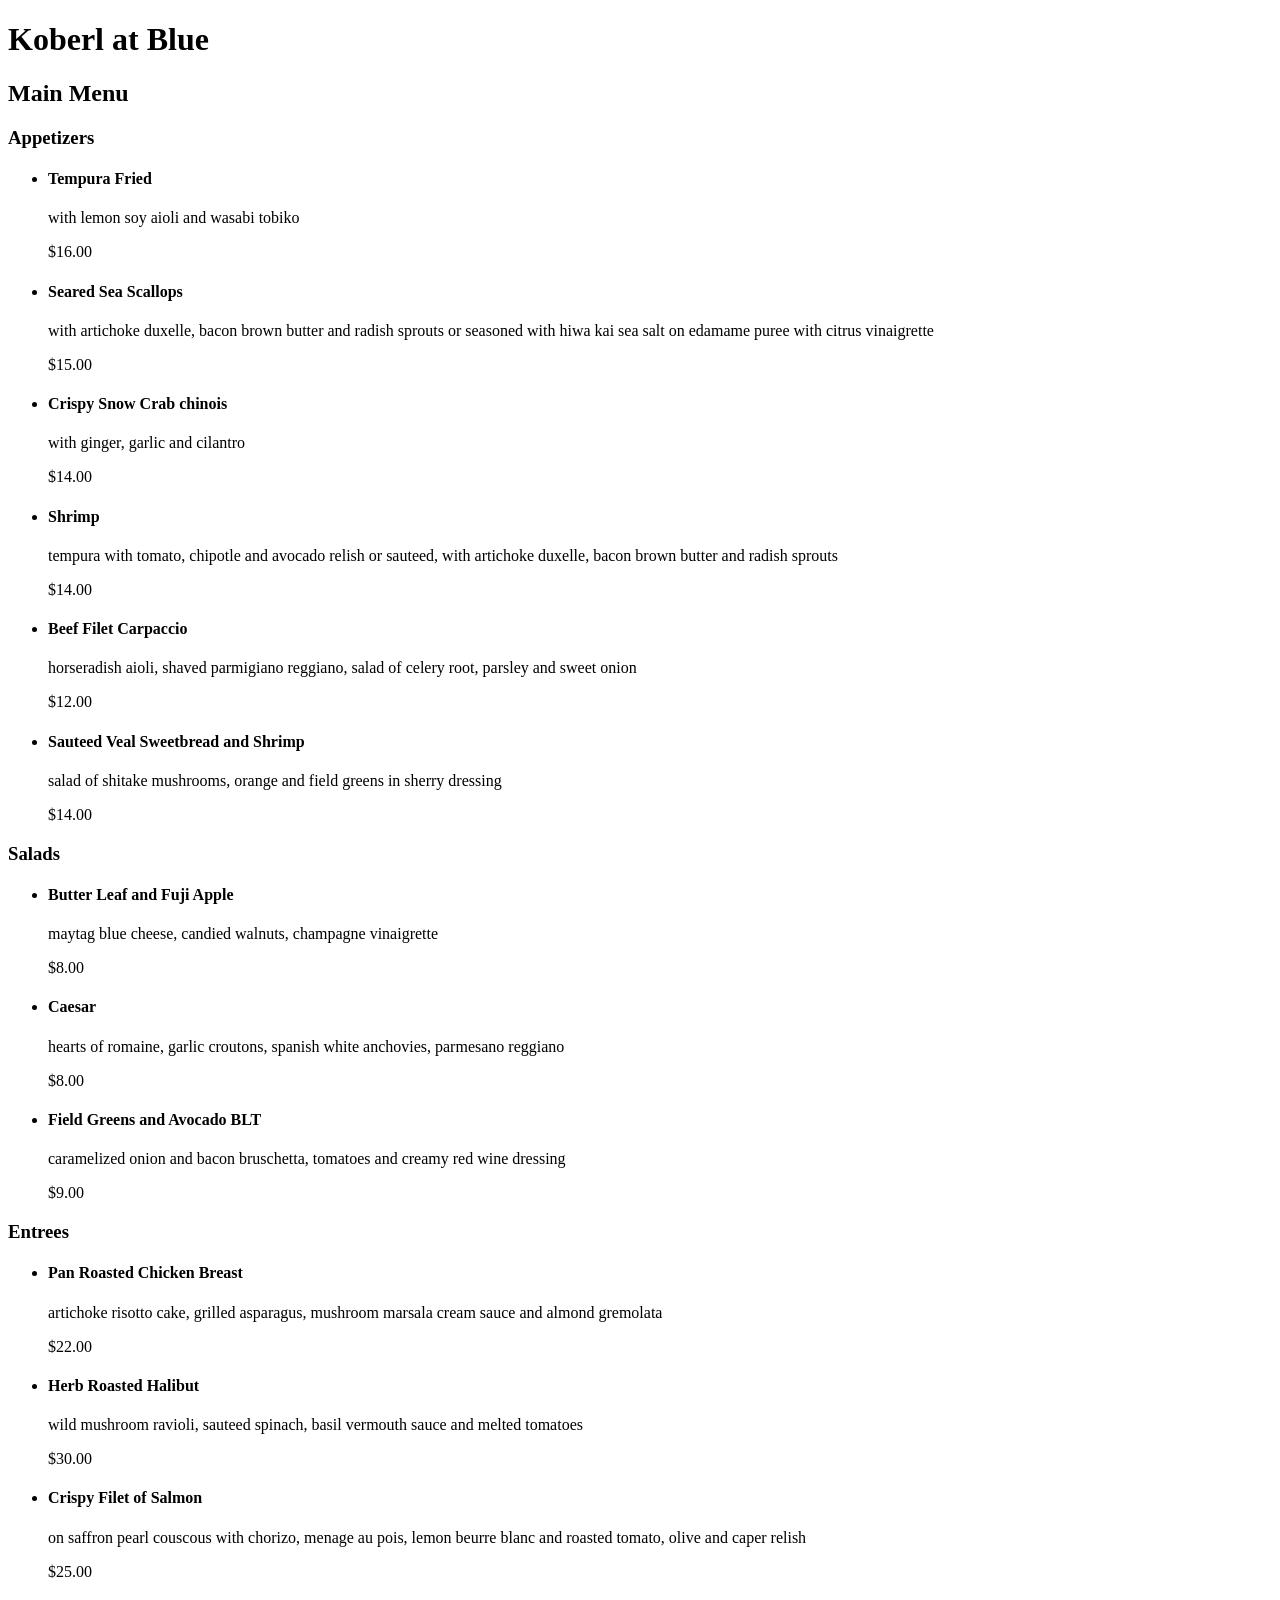
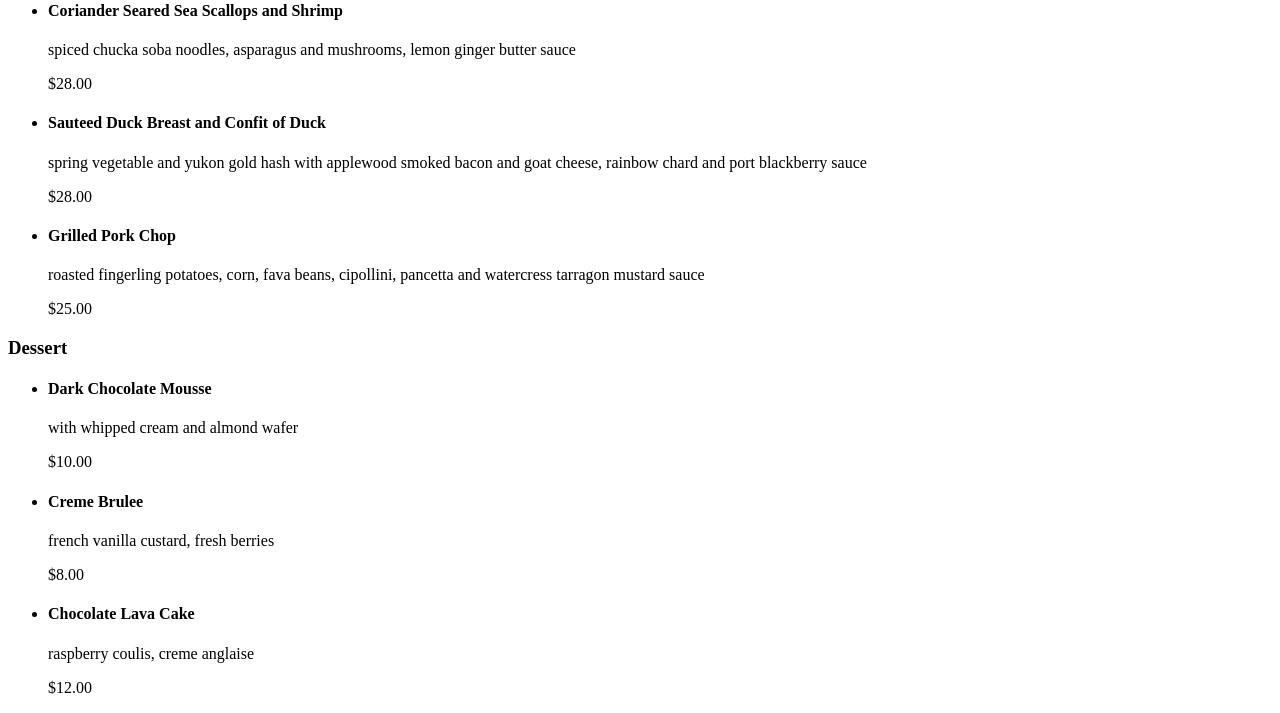
<file: grc338/restaurantmenu/index.html>
<!DOCTYPE html>
<html lang="en">
    <head>
        <meta charset="UTF-8">
        <meta name="viewport" content="width=device-width, initial-scale=1.0">
        <title>Koberl at Blue Menu</title>
    </head>
    <body>

        <h1>Koberl at Blue</h1>

        <h2>Main Menu</h2>

        <h3>Appetizers</h3>

        <ul>
            <li>
                <h4>Tempura Fried</h4>
                <p>with lemon soy aioli and wasabi tobiko</p>
                <p>$16.00</p>
            </li>

            <li>
                <h4>Seared Sea Scallops</h4>
                <p>with artichoke duxelle, bacon brown butter and radish sprouts or seasoned with hiwa kai sea salt on edamame puree with citrus vinaigrette</p>
                <p>$15.00</p>
            </li>

            <li>
                <h4>Crispy Snow Crab chinois</h4>
                <p>with ginger, garlic and cilantro</p>
                <p>$14.00</p>
            </li>

            <li>
                <h4>Shrimp</h4>
                <p>tempura with tomato, chipotle and avocado relish or sauteed, with artichoke duxelle, bacon brown butter and radish sprouts</p>
                <p>$14.00</p>
            </li>

            <li>
                <h4>Beef Filet Carpaccio</h4>
                <p>horseradish aioli, shaved parmigiano reggiano, salad of celery root, parsley and sweet onion</p>
                <p>$12.00</p>
            </li>

            <li>
                <h4>Sauteed Veal Sweetbread and Shrimp</h4>
                <p>salad of shitake mushrooms, orange and field greens in sherry dressing</p>
                <p>$14.00</p>
            </li>
        </ul>

        <h3>Salads</h3>

        <ul>
            <li>
                <h4>Butter Leaf and Fuji Apple</h4>
                <p>maytag blue cheese, candied walnuts, champagne vinaigrette</p>
                <p>$8.00</p>
            </li>

            <li>
                <h4>Caesar</h4>
                <p>hearts of romaine, garlic croutons, spanish white anchovies, parmesano reggiano</p>
                <p>$8.00</p>
            </li>

            <li>
                <h4>Field Greens and Avocado BLT</h4>
                <p>caramelized onion and bacon bruschetta, tomatoes and creamy red wine dressing</p>
                <p>$9.00</p>
            </li>
        </ul>

        <h3>Entrees</h3>

        <ul>
            <li>
                <h4>Pan Roasted Chicken Breast</h4>
                <p>artichoke risotto cake, grilled asparagus, mushroom marsala cream sauce and almond gremolata</p>
                <p>$22.00</p>
            </li>

            <li>
                <h4>Herb Roasted Halibut</h4>
                <p>wild mushroom ravioli, sauteed spinach, basil vermouth sauce and melted tomatoes</p>
                <p>$30.00</p>
            </li>

            <li>
                <h4>Crispy Filet of Salmon</h4>
                <p>on saffron pearl couscous with chorizo, menage au pois, lemon beurre blanc and roasted tomato, olive and caper relish</p>
                <p>$25.00</p>
            </li>

            <li>
                <h4>Coriander Seared Sea Scallops and Shrimp</h4>
                <p>spiced chucka soba noodles, asparagus and mushrooms, lemon ginger butter sauce</p>
                <p>$28.00</p>
            </li>

            <li>
                <h4>Sauteed Duck Breast and Confit of Duck</h4>
                <p>spring vegetable and yukon gold hash with applewood smoked bacon and goat cheese, rainbow chard and port blackberry sauce</p>
                <p>$28.00</p>
            </li>

            <li>
                <h4>Grilled Pork Chop</h4>
                <p>roasted fingerling potatoes, corn, fava beans, cipollini, pancetta and watercress tarragon mustard sauce</p>
                <p>$25.00</p>
            </li>
        </ul>

        <h3>Dessert</h3>

        <ul>
            <li>
                <h4>Dark Chocolate Mousse</h4>
                <p>with whipped cream and almond wafer</p>
                <p>$10.00</p>
            </li>

            <li>
                <h4>Creme Brulee</h4>
                <p>french vanilla custard, fresh berries</p>
                <p>$8.00</p>
            </li>

            <li>
                <h4>Chocolate Lava Cake</h4>
                <p>raspberry coulis, creme anglaise</p>
                <p>$12.00</p>
            </li>
        </ul>

    </body>
    </html>
</file>
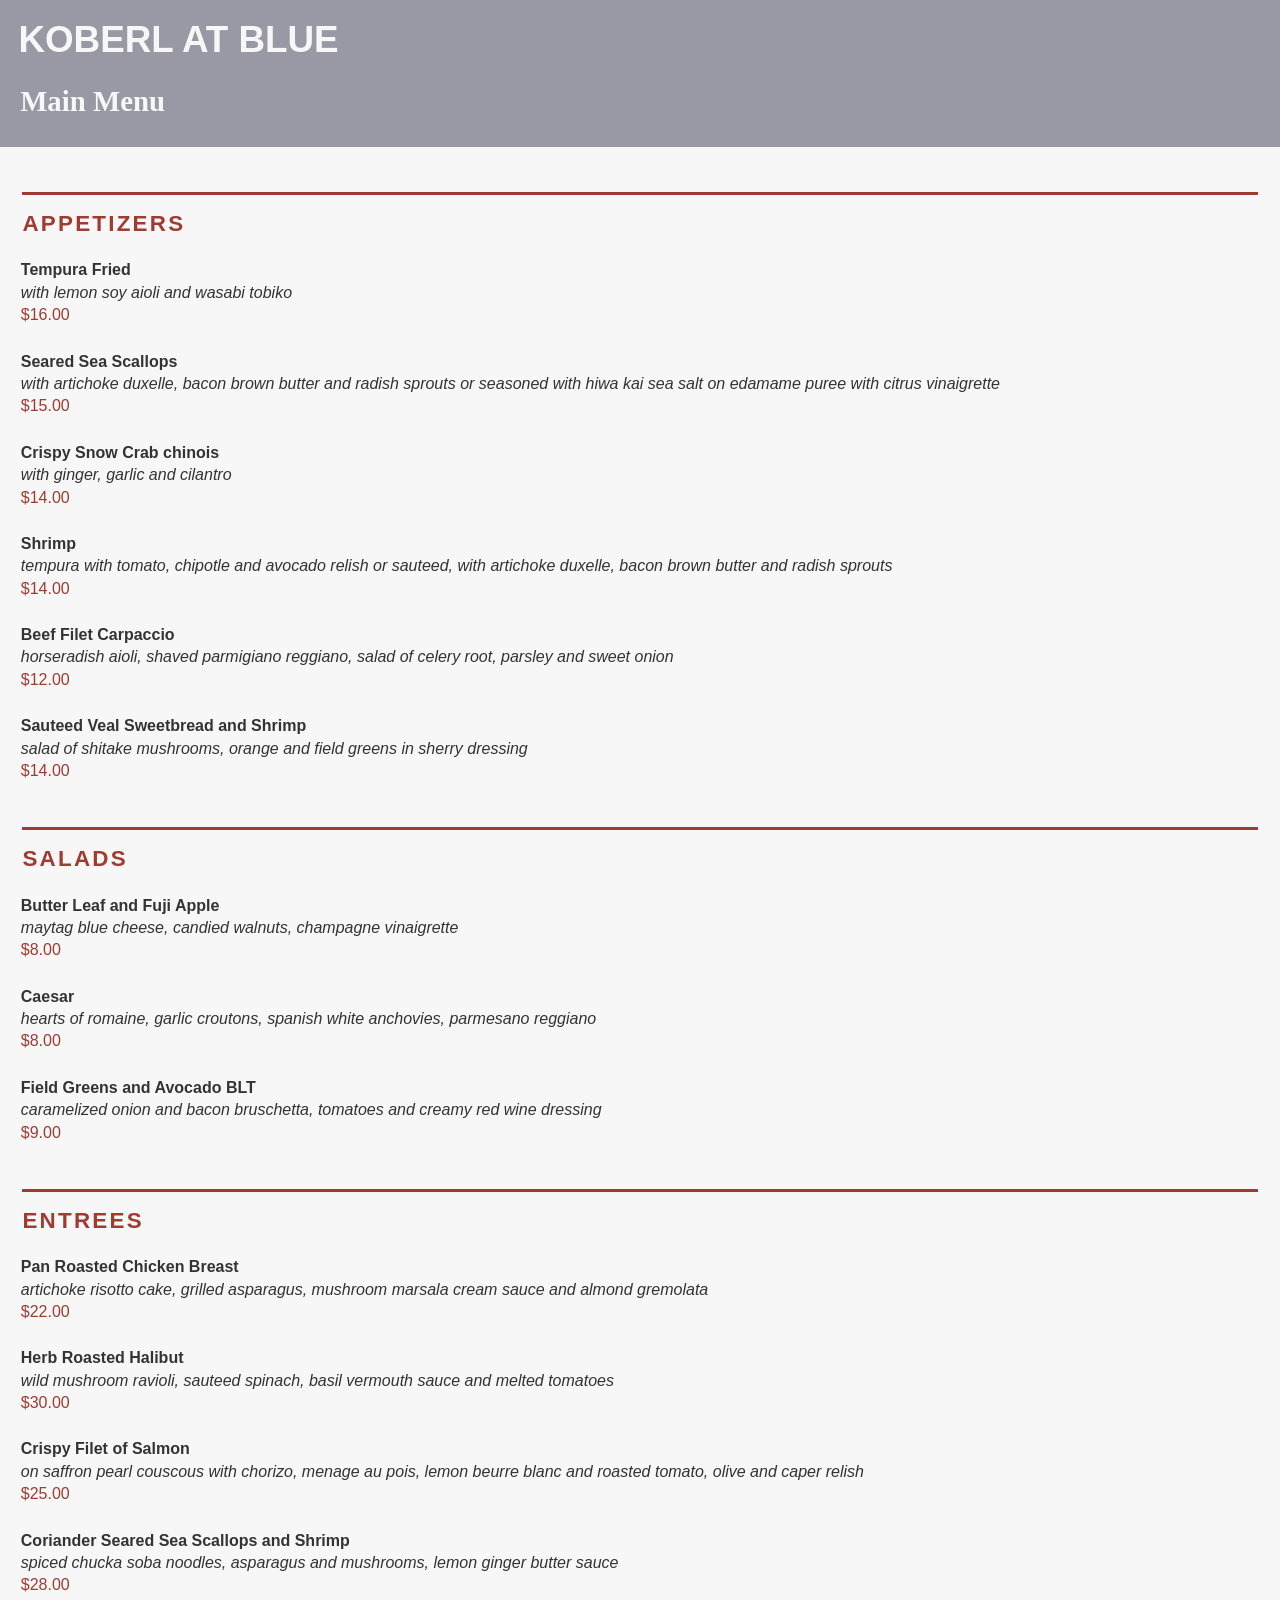
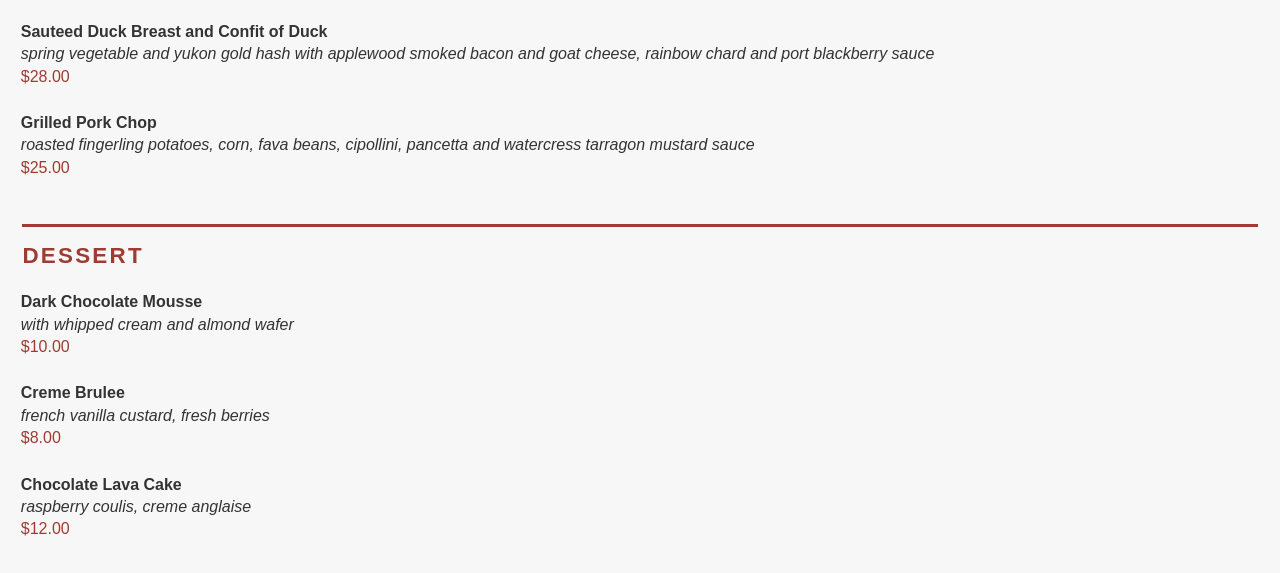
<file: grc338/restaurantmenucss/index.html>
<!DOCTYPE html>
<html lang="en">
    <head>
        <meta charset="UTF-8">
        <meta name="viewport" content="width=device-width, initial-scale=1.0">
        <link rel="stylesheet" type="text/css" href="style.css">
        <title>Koberl at Blue Menu</title>
    </head>
    <body>

        <h1>Koberl at Blue</h1>

        <h2>Main Menu</h2>

        <h3>Appetizers</h3>

        <ul>
            <li>
                <h4>Tempura Fried</h4>
                <p class="description">with lemon soy aioli and wasabi tobiko</p>
                <p class="price">$16.00</p>
            </li>

            <li>
                <h4>Seared Sea Scallops</h4>
                <p class="description">with artichoke duxelle, bacon brown butter and radish sprouts or seasoned with hiwa kai sea salt on edamame puree with citrus vinaigrette</p>
                <p class="price">$15.00</p>
            </li>

            <li>
                <h4>Crispy Snow Crab chinois</h4>
                <p class="description">with ginger, garlic and cilantro</p>
                <p class="price">$14.00</p>
            </li>

            <li>
                <h4>Shrimp</h4>
                <p class="description">tempura with tomato, chipotle and avocado relish or sauteed, with artichoke duxelle, bacon brown butter and radish sprouts</p>
                <p class="price">$14.00</p>
            </li>

            <li>
                <h4>Beef Filet Carpaccio</h4>
                <p class="description">horseradish aioli, shaved parmigiano reggiano, salad of celery root, parsley and sweet onion</p>
                <p class="price">$12.00</p>
            </li>

            <li>
                <h4>Sauteed Veal Sweetbread and Shrimp</h4>
                <p class="description">salad of shitake mushrooms, orange and field greens in sherry dressing</p>
                <p class="price">$14.00</p>
            </li>
        </ul>

        <h3>Salads</h3>

        <ul>
            <li>
                <h4>Butter Leaf and Fuji Apple</h4>
                <p class="description">maytag blue cheese, candied walnuts, champagne vinaigrette</p>
                <p class="price">$8.00</p>
            </li>

            <li>
                <h4>Caesar</h4>
                <p class="description">hearts of romaine, garlic croutons, spanish white anchovies, parmesano reggiano</p>
                <p class="price">$8.00</p>
            </li>

            <li>
                <h4>Field Greens and Avocado BLT</h4>
                <p class="description">caramelized onion and bacon bruschetta, tomatoes and creamy red wine dressing</p>
                <p class="price">$9.00</p>
            </li>
        </ul>

        <h3>Entrees</h3>

        <ul>
            <li>
                <h4>Pan Roasted Chicken Breast</h4>
                <p class="description">artichoke risotto cake, grilled asparagus, mushroom marsala cream sauce and almond gremolata</p>
                <p class="price">$22.00</p>
            </li>

            <li>
                <h4>Herb Roasted Halibut</h4>
                <p class="description">wild mushroom ravioli, sauteed spinach, basil vermouth sauce and melted tomatoes</p>
                <p class="price">$30.00</p>
            </li>

            <li>
                <h4>Crispy Filet of Salmon</h4>
                <p class="description">on saffron pearl couscous with chorizo, menage au pois, lemon beurre blanc and roasted tomato, olive and caper relish</p>
                <p class="price">$25.00</p>
            </li>

            <li>
                <h4>Coriander Seared Sea Scallops and Shrimp</h4>
                <p class="description">spiced chucka soba noodles, asparagus and mushrooms, lemon ginger butter sauce</p>
                <p class="price">$28.00</p>
            </li>

            <li>
                <h4>Sauteed Duck Breast and Confit of Duck</h4>
                <p class="description">spring vegetable and yukon gold hash with applewood smoked bacon and goat cheese, rainbow chard and port blackberry sauce</p>
                <p class="price">$28.00</p>
            </li>

            <li>
                <h4>Grilled Pork Chop</h4>
                <p class="description">roasted fingerling potatoes, corn, fava beans, cipollini, pancetta and watercress tarragon mustard sauce</p>
                <p class="price">$25.00</p>
            </li>
        </ul>

        <h3>Dessert</h3>

        <ul>
            <li>
                <h4>Dark Chocolate Mousse</h4>
                <p class="description">with whipped cream and almond wafer</p>
                <p class="price">$10.00</p>
            </li>

            <li>
                <h4>Creme Brulee</h4>
                <p class="description">french vanilla custard, fresh berries</p>
                <p class="price">$8.00</p>
            </li>

            <li>
                <h4>Chocolate Lava Cake</h4>
                <p class="description">raspberry coulis, creme anglaise</p>
                <p class="price">$12.00</p>
            </li>
        </ul>

    </body>
    </html>
</file>
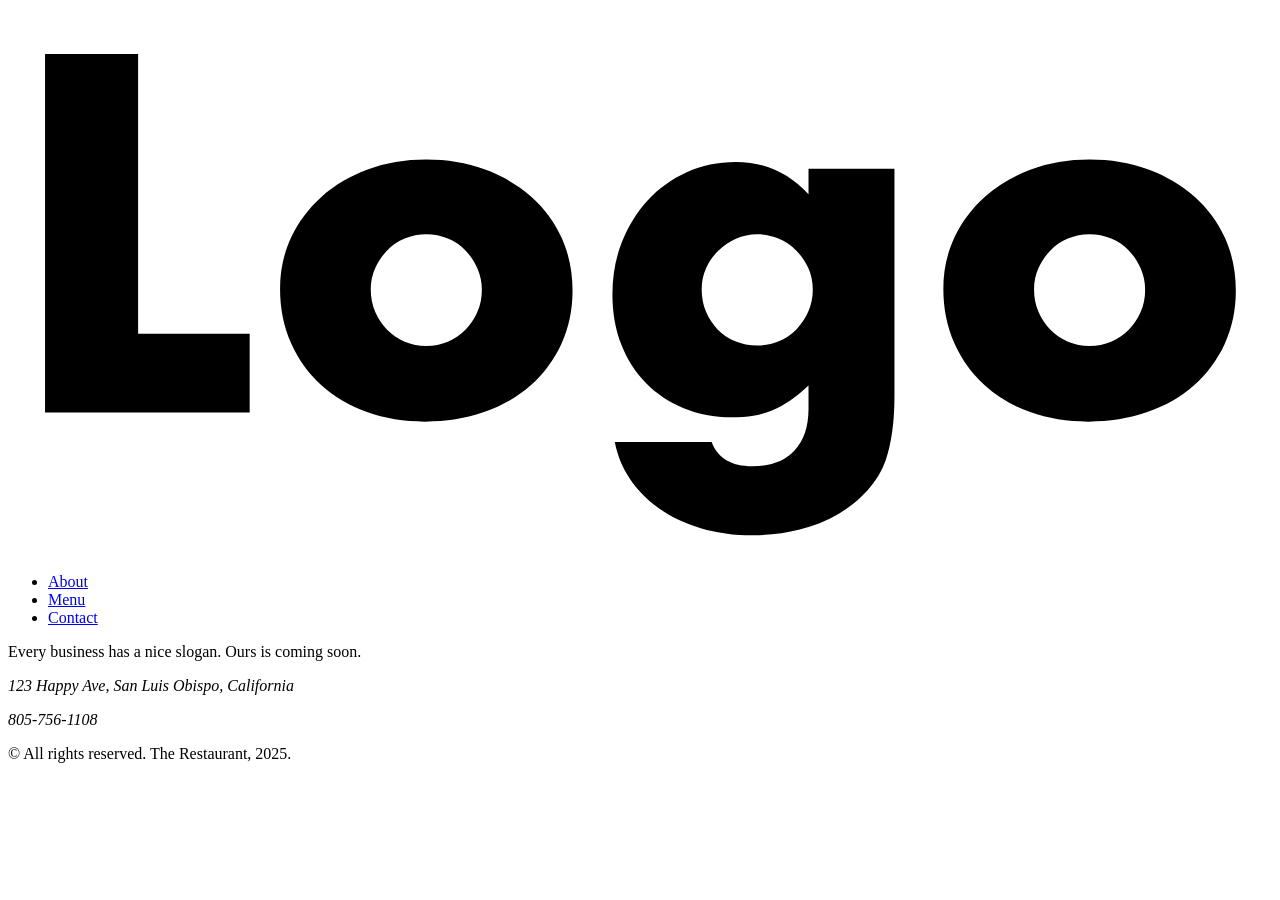
<file: grc338/website-content-hierarchy/index.html>
<!doctype html>  
    <html lang="en">  
        <head>  
            <meta charset="UTF-8">  
            <meta name="viewport" content="width=device-width, initial-scale=1">  
            <meta http-equiv="Cache-Control" content="no-cache, no-store, must-revalidate" />  
            <meta http-equiv="Pragma" content="no-cache" />  
            <meta http-equiv="Expires" content="0" />  
            <title>The Restaurant</title>  

            <link rel="stylesheet" href="style.css">
        </head>   
        
        <body>  
             <header>

        <h1>
            <a href="index.html">
                <img src="logo.svg" alt="The Restaurant">
            </a>
        </h1>

        <nav>
            <ul>
                <li><a href="about.html">About</a></li>
                <li><a href="menu.html">Menu</a></li>
                <li><a href="contact.html">Contact</a></li>
            </ul>
        </nav>

    </header>

    <main>

        <p class="slogan">Every business has a nice slogan. Ours is coming soon.</p>

        <address>
            <p>123 Happy Ave, San Luis Obispo, California</p>
            <p>805-756-1108</p>
        </address>

    </main>

    <footer>
        <p>© All rights reserved. The Restaurant, 2025.</p>
    </footer>

        </body>  
    </html>
</file>
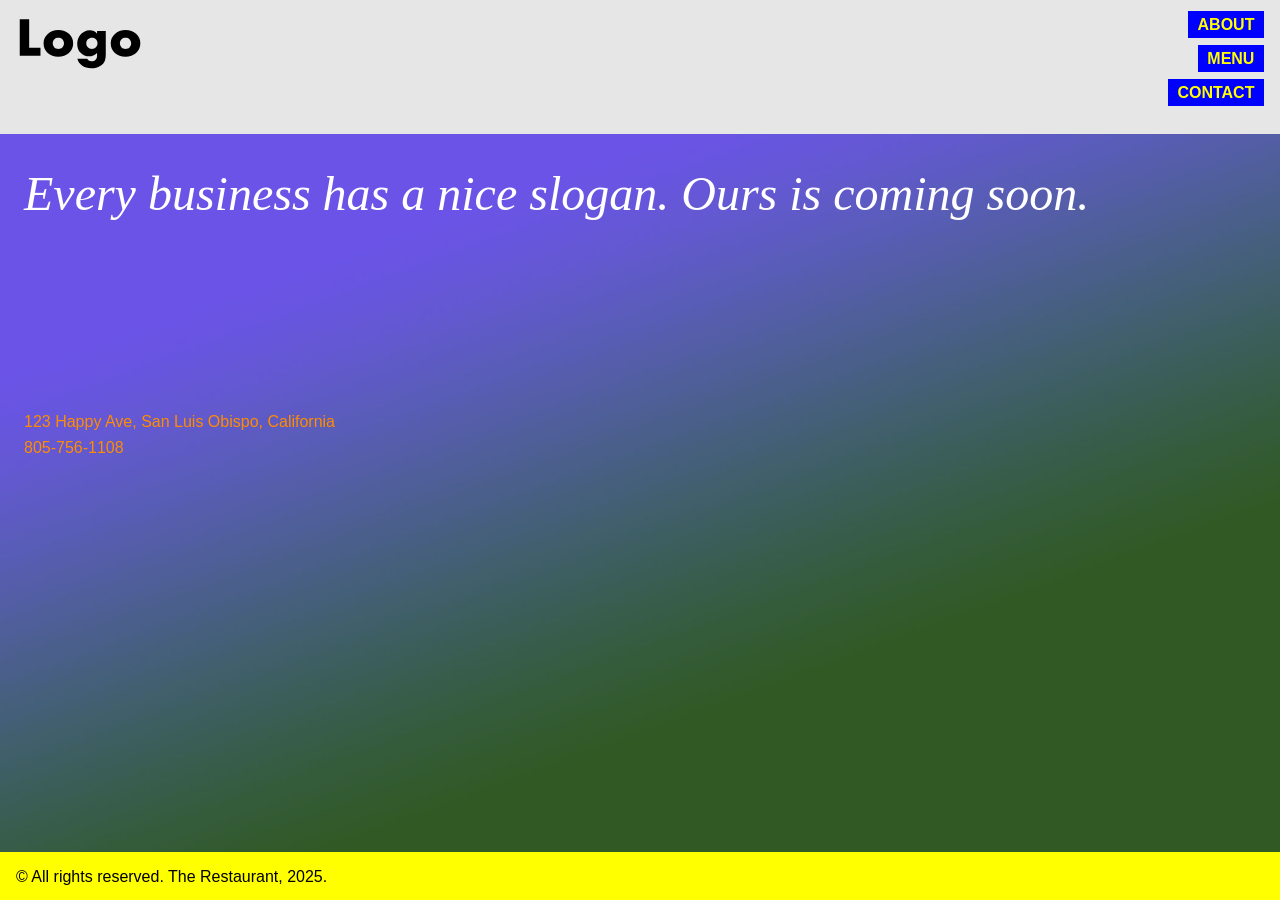
<file: grc338/website-mobile-first/index.html>
<!doctype html>  
    <html lang="en">  
        <head>  
            <meta charset="UTF-8">  
            <meta name="viewport" content="width=device-width, initial-scale=1">  
            <meta http-equiv="Cache-Control" content="no-cache, no-store, must-revalidate" />  
            <meta http-equiv="Pragma" content="no-cache" />  
            <meta http-equiv="Expires" content="0" />  
            <title>The Restaurant</title>  

            <link rel="stylesheet" href="style.css">
        </head>   
        
        <body>  
        
            <div class="home-container">

             <header>

        <h1>
            <a href="index.html">
                <img src="logo.svg" alt="The Restaurant">
            </a>
        </h1>

        <nav>
            <ul>
                <li><a href="about.html">About</a></li>
                <li><a href="menu.html">Menu</a></li>
                <li><a href="contact.html">Contact</a></li>
            </ul>
        </nav>

    </header>

    <main>

        <p class="slogan">Every business has a nice slogan. Ours is coming soon.</p>

        <address>
            <p>123 Happy Ave, San Luis Obispo, California</p>
            <p>805-756-1108</p>
        </address>

    </main>

    <footer>
        <p>© All rights reserved. The Restaurant, 2025.</p>
    </footer>

    </div>

        </body>  
    </html>
</file>
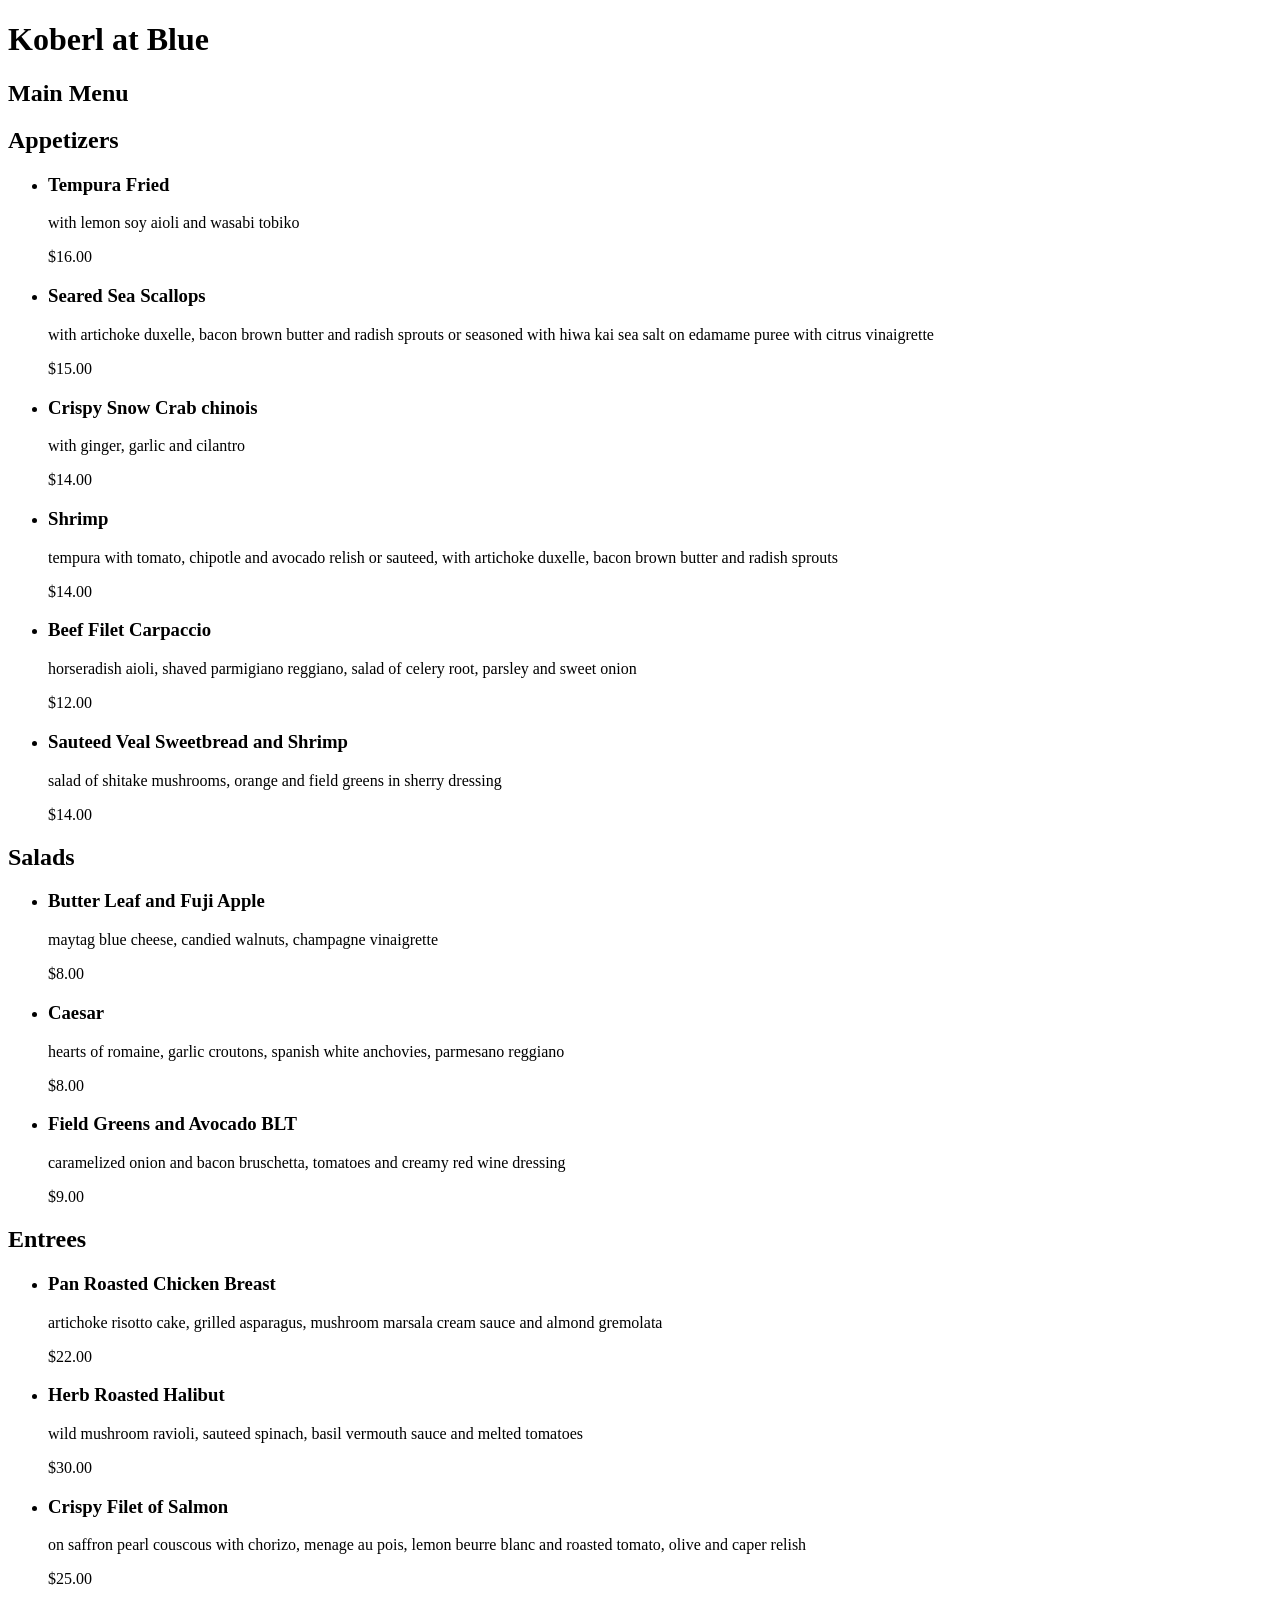
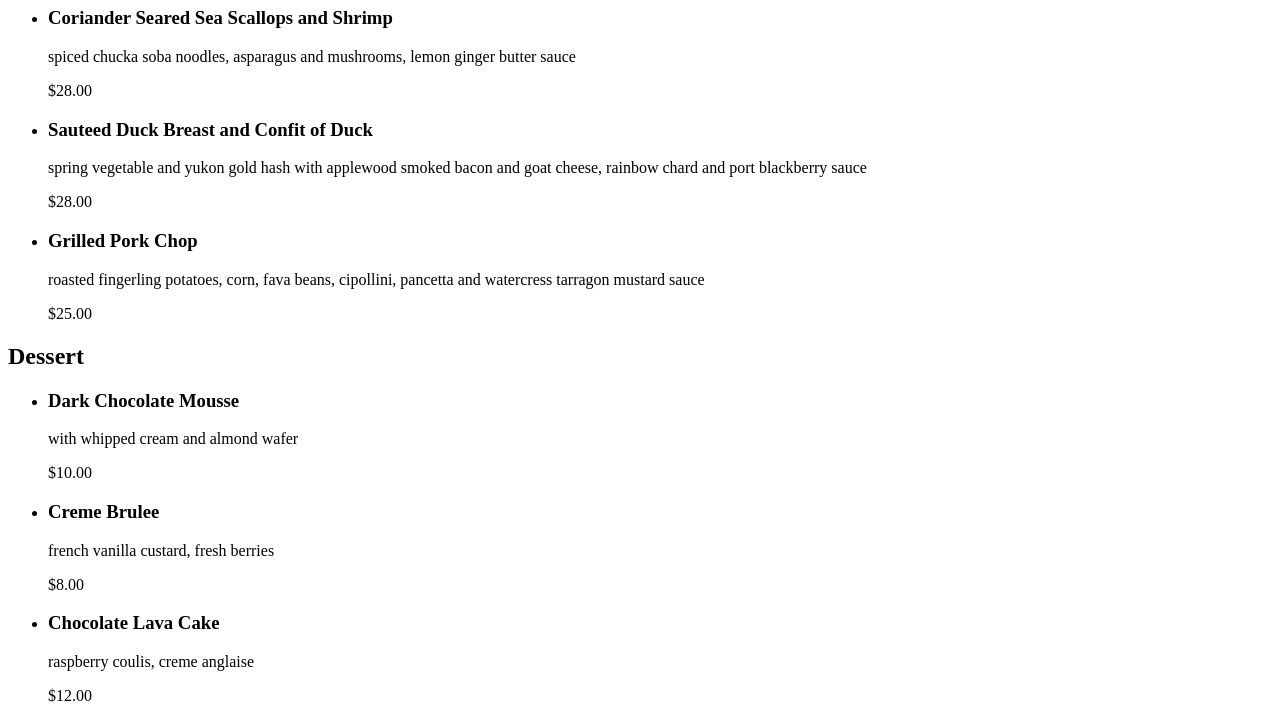
<file: grc338/restaurantmenu/ResturantMenu.html>
<!DOCTYPE html>
<html lang="en">
    <head>
        <meta charset="UTF-8">
        <meta name="viewport" content="width=device-width, initial-scale=1.0">
        <title>Koberl at Blue Menu</title>
    </head>
    <body>

        <h1>Koberl at Blue</h1>

        <h2>Main Menu</h2>

        <h2>Appetizers</h2>

        <ul>
            <li>
                <h3>Tempura Fried</h3>
                <p>with lemon soy aioli and wasabi tobiko</p>
                <p>$16.00</p>
            </li>

            <li>
                <h3>Seared Sea Scallops</h3>
                <p>with artichoke duxelle, bacon brown butter and radish sprouts or seasoned with hiwa kai sea salt on edamame puree with citrus vinaigrette</p>
                <p>$15.00</p>
            </li>

            <li>
                <h3>Crispy Snow Crab chinois</h3>
                <p>with ginger, garlic and cilantro</p>
                <p>$14.00</p>
            </li>

            <li>
                <h3>Shrimp</h3>
                <p>tempura with tomato, chipotle and avocado relish or sauteed, with artichoke duxelle, bacon brown butter and radish sprouts</p>
                <p>$14.00</p>
            </li>

            <li>
                <h3>Beef Filet Carpaccio</h3>
                <p>horseradish aioli, shaved parmigiano reggiano, salad of celery root, parsley and sweet onion</p>
                <p>$12.00</p>
            </li>

            <li>
                <h3>Sauteed Veal Sweetbread and Shrimp</h3>
                <p>salad of shitake mushrooms, orange and field greens in sherry dressing</p>
                <p>$14.00</p>
            </li>
        </ul>

        <h2>Salads</h2>

        <ul>
            <li>
                <h3>Butter Leaf and Fuji Apple</h3>
                <p>maytag blue cheese, candied walnuts, champagne vinaigrette</p>
                <p>$8.00</p>
            </li>

            <li>
                <h3>Caesar</h3>
                <p>hearts of romaine, garlic croutons, spanish white anchovies, parmesano reggiano</p>
                <p>$8.00</p>
            </li>

            <li>
                <h3>Field Greens and Avocado BLT</h3>
                <p>caramelized onion and bacon bruschetta, tomatoes and creamy red wine dressing</p>
                <p>$9.00</p>
            </li>
        </ul>

        <h2>Entrees</h2>

        <ul>
            <li>
                <h3>Pan Roasted Chicken Breast</h3>
                <p>artichoke risotto cake, grilled asparagus, mushroom marsala cream sauce and almond gremolata</p>
                <p>$22.00</p>
            </li>

            <li>
                <h3>Herb Roasted Halibut</h3>
                <p>wild mushroom ravioli, sauteed spinach, basil vermouth sauce and melted tomatoes</p>
                <p>$30.00</p>
            </li>

            <li>
                <h3>Crispy Filet of Salmon</h3>
                <p>on saffron pearl couscous with chorizo, menage au pois, lemon beurre blanc and roasted tomato, olive and caper relish</p>
                <p>$25.00</p>
            </li>

            <li>
                <h3>Coriander Seared Sea Scallops and Shrimp</h3>
                <p>spiced chucka soba noodles, asparagus and mushrooms, lemon ginger butter sauce</p>
                <p>$28.00</p>
            </li>

            <li>
                <h3>Sauteed Duck Breast and Confit of Duck</h3>
                <p>spring vegetable and yukon gold hash with applewood smoked bacon and goat cheese, rainbow chard and port blackberry sauce</p>
                <p>$28.00</p>
            </li>

            <li>
                <h3>Grilled Pork Chop</h3>
                <p>roasted fingerling potatoes, corn, fava beans, cipollini, pancetta and watercress tarragon mustard sauce</p>
                <p>$25.00</p>
            </li>
        </ul>

        <h2>Dessert</h2>

        <ul>
            <li>
                <h3>Dark Chocolate Mousse</h3>
                <p>with whipped cream and almond wafer</p>
                <p>$10.00</p>
            </li>

            <li>
                <h3>Creme Brulee</h3>
                <p>french vanilla custard, fresh berries</p>
                <p>$8.00</p>
            </li>

            <li>
                <h3>Chocolate Lava Cake</h3>
                <p>raspberry coulis, creme anglaise</p>
                <p>$12.00</p>
            </li>
        </ul>

    </body>
    </html>
</file>
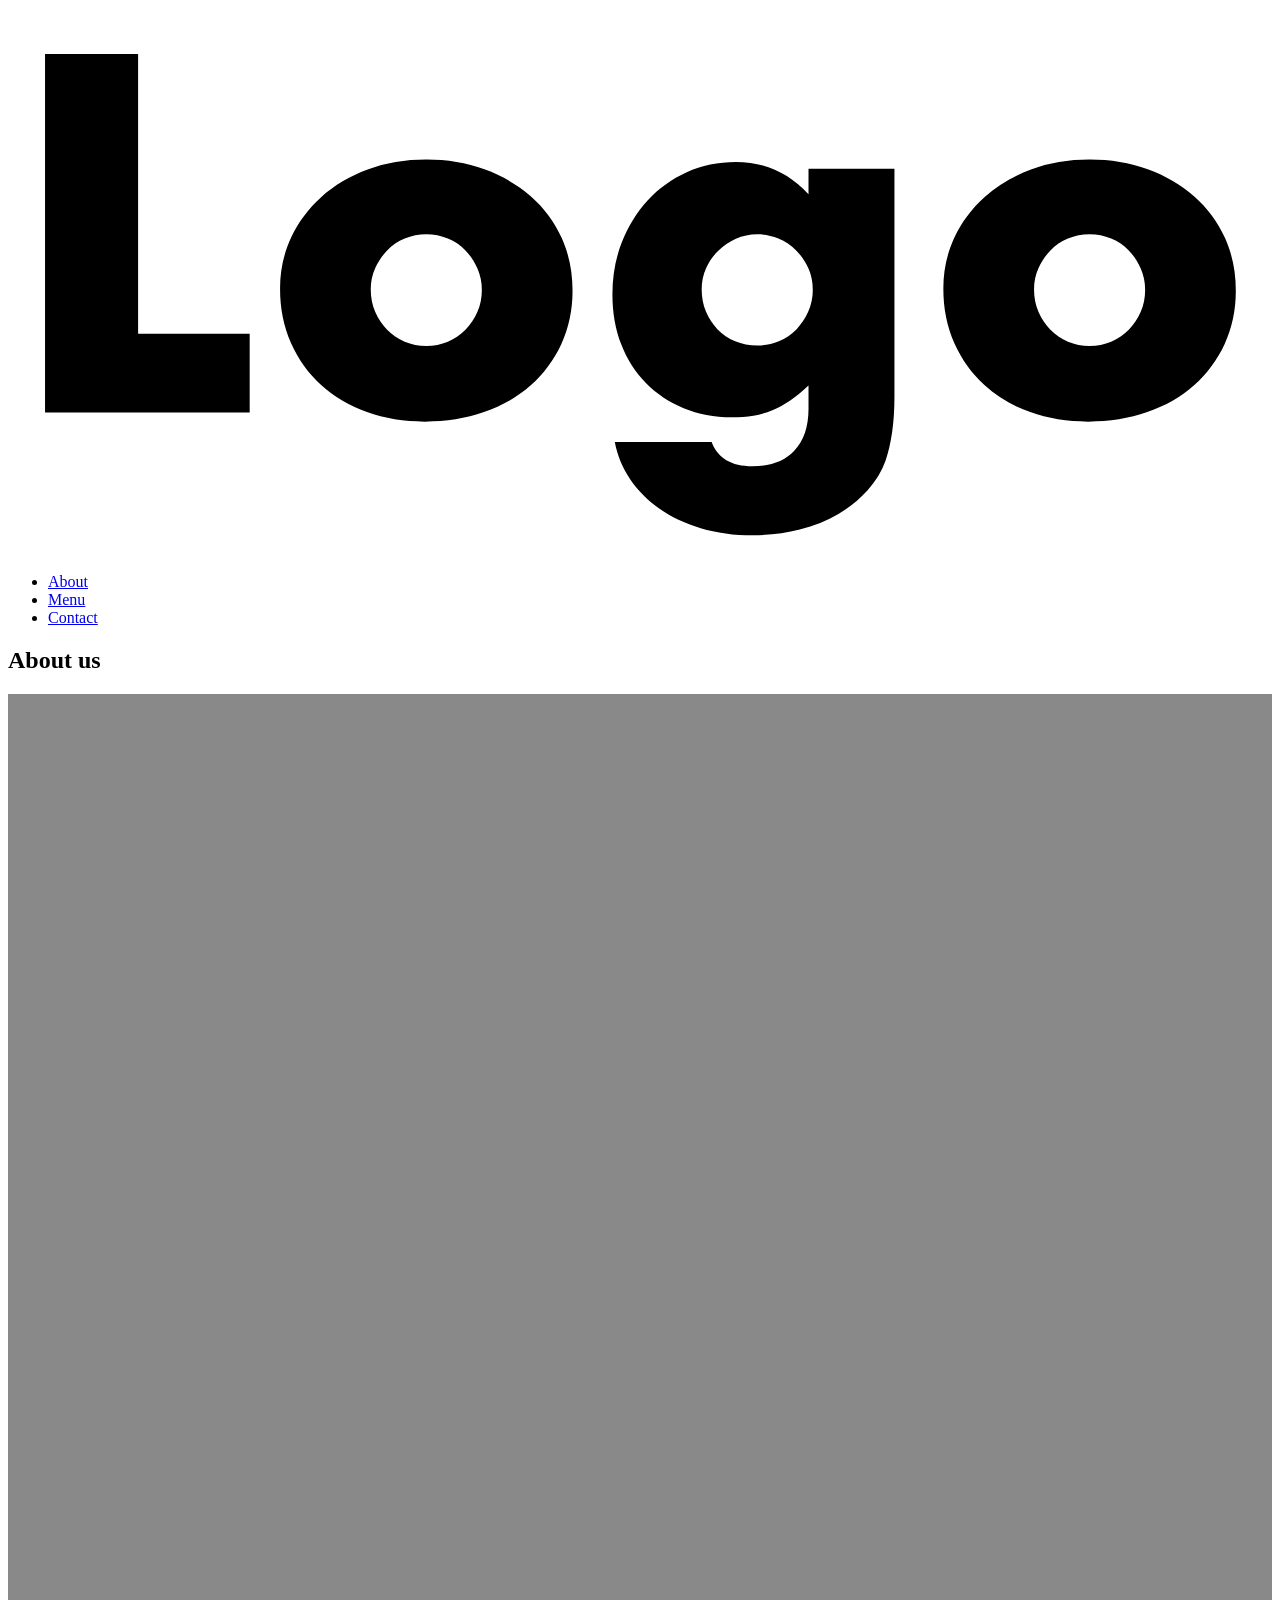
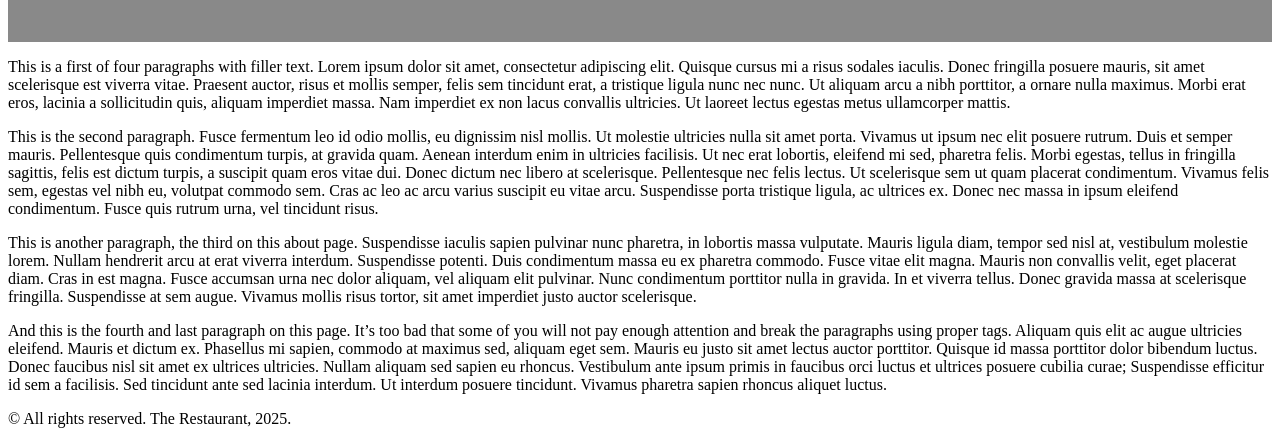
<file: grc338/website-content-hierarchy/about.html>
<!doctype html>  
    <html lang="en">  
        <head>  
            <meta charset="UTF-8">  
            <meta name="viewport" content="width=device-width, initial-scale=1">  
            <meta http-equiv="Cache-Control" content="no-cache, no-store, must-revalidate" />  
            <meta http-equiv="Pragma" content="no-cache" />  
            <meta http-equiv="Expires" content="0" />  
            <title>About</title>  

            <link rel="stylesheet" href="style.css">
        </head>   
        
        <body>

    <header>

        <h1>
            <a href="index.html">
                <img src="logo.svg" alt="The Restaurant">
            </a>
        </h1>

        <nav>
            <ul>
                <li><a href="about.html">About</a></li>
                <li><a href="menu.html">Menu</a></li>
                <li><a href="contact.html">Contact</a></li>
            </ul>
        </nav>

    </header>

    <main>

        <h2>About us</h2>

        <img src="placeholder.jpg" alt="">

        <p>This is a first of four paragraphs with filler text. Lorem ipsum dolor sit amet, consectetur adipiscing elit. Quisque cursus mi a risus sodales iaculis. Donec fringilla posuere mauris, sit amet scelerisque est viverra vitae. Praesent auctor, risus et mollis semper, felis sem tincidunt erat, a tristique ligula nunc nec nunc. Ut aliquam arcu a nibh porttitor, a ornare nulla maximus. Morbi erat eros, lacinia a sollicitudin quis, aliquam imperdiet massa. Nam imperdiet ex non lacus convallis ultricies. Ut laoreet lectus egestas metus ullamcorper mattis.</p>

        <p>This is the second paragraph. Fusce fermentum leo id odio mollis, eu dignissim nisl mollis. Ut molestie ultricies nulla sit amet porta. Vivamus ut ipsum nec elit posuere rutrum. Duis et semper mauris. Pellentesque quis condimentum turpis, at gravida quam. Aenean interdum enim in ultricies facilisis. Ut nec erat lobortis, eleifend mi sed, pharetra felis. Morbi egestas, tellus in fringilla sagittis, felis est dictum turpis, a suscipit quam eros vitae dui. Donec dictum nec libero at scelerisque. Pellentesque nec felis lectus. Ut scelerisque sem ut quam placerat condimentum. Vivamus felis sem, egestas vel nibh eu, volutpat commodo sem. Cras ac leo ac arcu varius suscipit eu vitae arcu. Suspendisse porta tristique ligula, ac ultrices ex. Donec nec massa in ipsum eleifend condimentum. Fusce quis rutrum urna, vel tincidunt risus.</p>

        <p>This is another paragraph, the third on this about page. Suspendisse iaculis sapien pulvinar nunc pharetra, in lobortis massa vulputate. Mauris ligula diam, tempor sed nisl at, vestibulum molestie lorem. Nullam hendrerit arcu at erat viverra interdum. Suspendisse potenti. Duis condimentum massa eu ex pharetra commodo. Fusce vitae elit magna. Mauris non convallis velit, eget placerat diam. Cras in est magna. Fusce accumsan urna nec dolor aliquam, vel aliquam elit pulvinar. Nunc condimentum porttitor nulla in gravida. In et viverra tellus. Donec gravida massa at scelerisque fringilla. Suspendisse at sem augue. Vivamus mollis risus tortor, sit amet imperdiet justo auctor scelerisque.</p>

        <p>And this is the fourth and last paragraph on this page. It’s too bad that some of you will not pay enough attention and break the paragraphs using proper tags. Aliquam quis elit ac augue ultricies eleifend. Mauris et dictum ex. Phasellus mi sapien, commodo at maximus sed, aliquam eget sem. Mauris eu justo sit amet lectus auctor porttitor. Quisque id massa porttitor dolor bibendum luctus. Donec faucibus nisl sit amet ex ultrices ultricies. Nullam aliquam sed sapien eu rhoncus. Vestibulum ante ipsum primis in faucibus orci luctus et ultrices posuere cubilia curae; Suspendisse efficitur id sem a facilisis. Sed tincidunt ante sed lacinia interdum. Ut interdum posuere tincidunt. Vivamus pharetra sapien rhoncus aliquet luctus.</p>

    </main>

    <footer>
        <p>© All rights reserved. The Restaurant, 2025.</p>
    </footer>

</body>

</html>
</file>
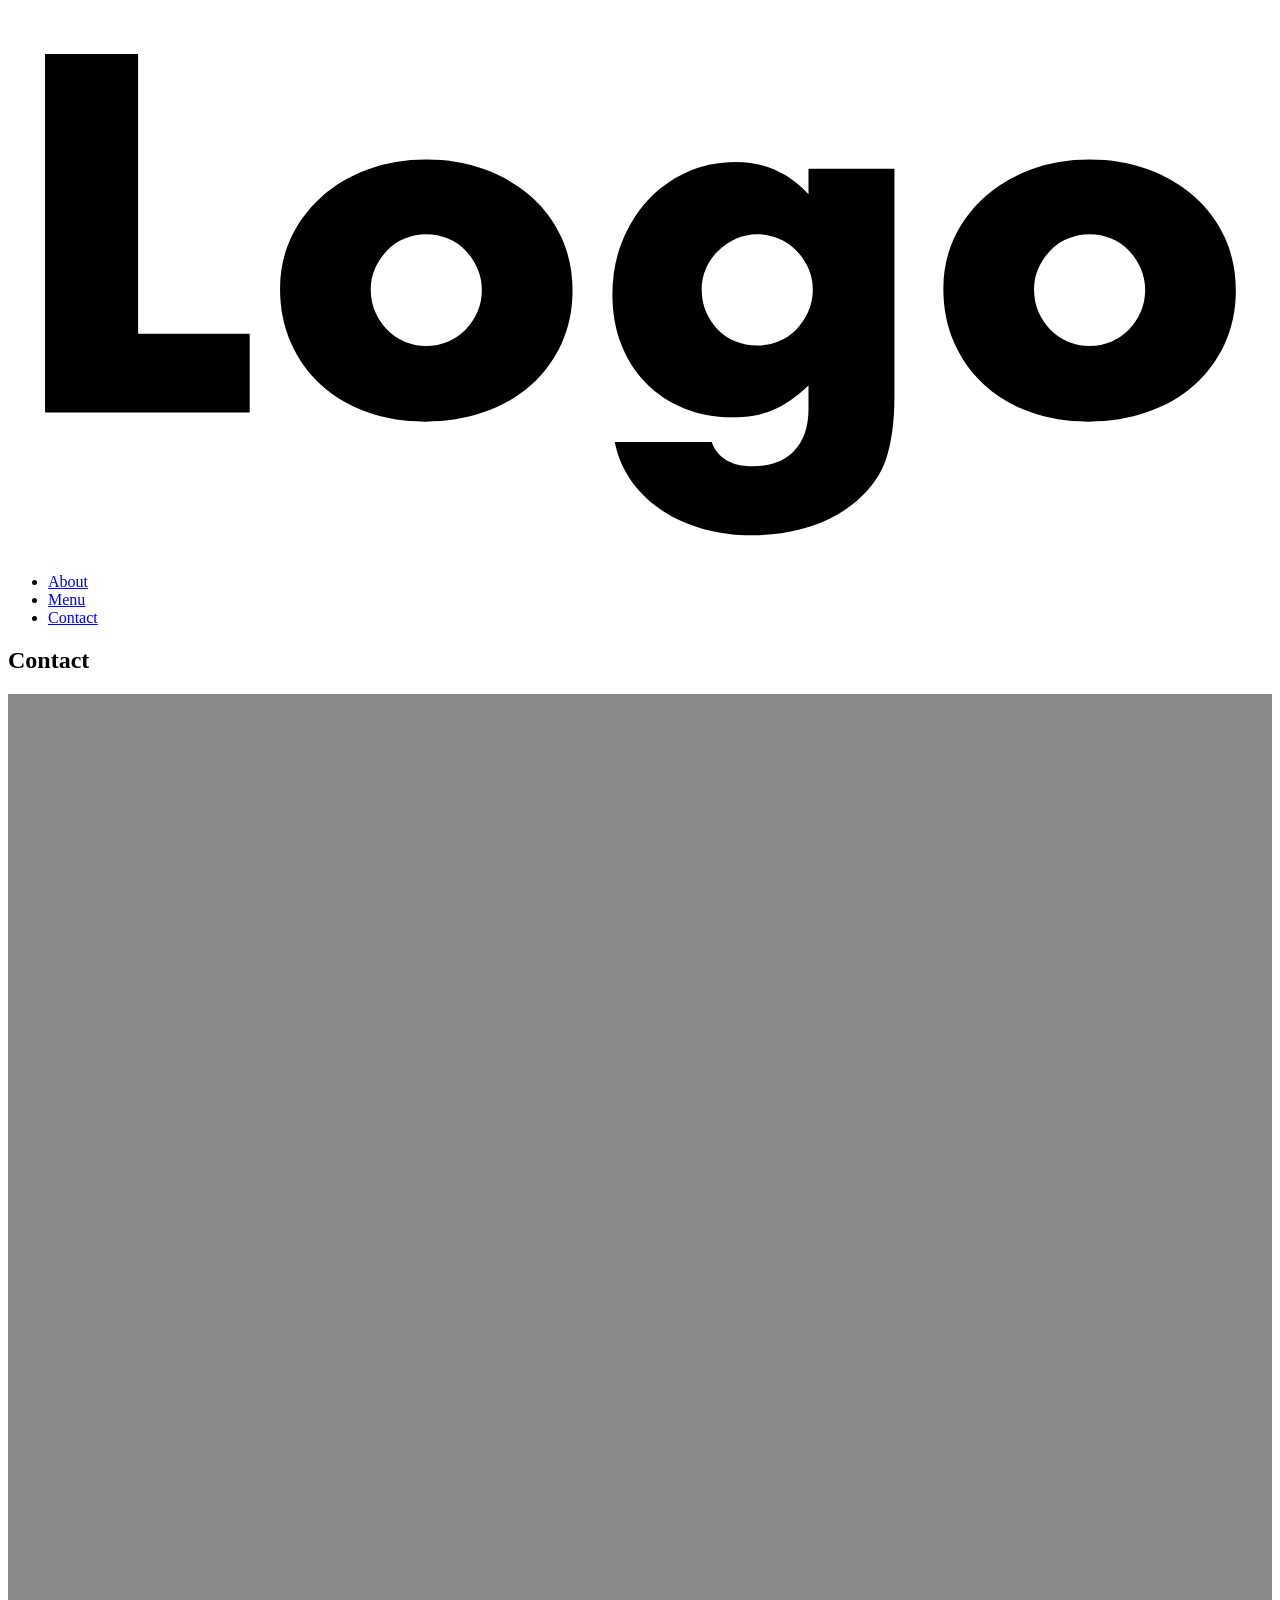
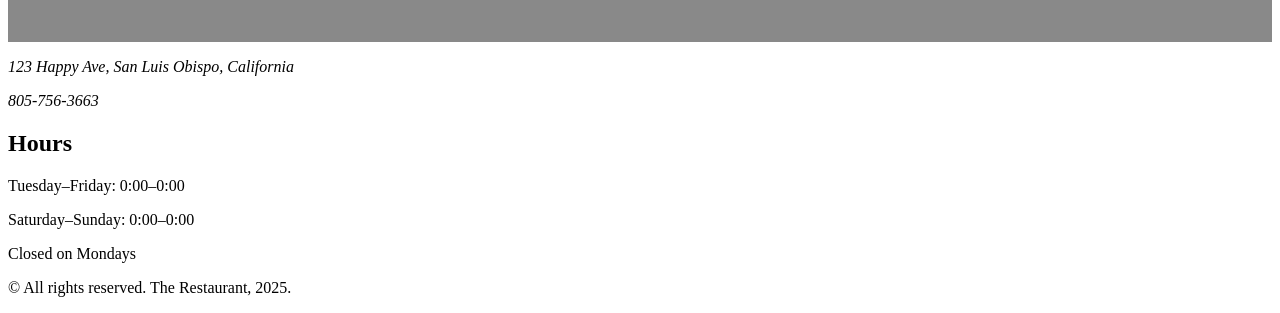
<file: grc338/website-content-hierarchy/contact.html>
<!doctype html>
<html lang="en">

<head>
    <meta charset="UTF-8">
    <meta name="viewport" content="width=device-width, initial-scale=1">
    <meta http-equiv="Cache-Control" content="no-cache, no-store, must-revalidate" />
    <meta http-equiv="Pragma" content="no-cache" />
    <meta http-equiv="Expires" content="0" />
    <title>Contact</title>

    <link rel="stylesheet" href="style.css">

</head>

<body>

    <header>

        <h1>
            <a href="index.html">
                <img src="logo.svg" alt="The Restaurant">
            </a>
        </h1>

        <nav>
            <ul>
                <li><a href="about.html">About</a></li>
                <li><a href="menu.html">Menu</a></li>
                <li><a href="contact.html">Contact</a></li>
            </ul>
        </nav>

    </header>

    <main>
        <h2>Contact</h2>

        <img src="placeholder.jpg" alt="">

        <address>
            <p>123 Happy Ave, San Luis Obispo, California</p>
            <p>805-756-3663</p>
        </address>

        <h2>Hours</h2>

        <p>Tuesday–Friday: 0:00–0:00</p>

        <p>Saturday–Sunday: 0:00–0:00</p>

        <p>Closed on Mondays</p>

    </main>

    <footer>
        <p>© All rights reserved. The Restaurant, 2025.</p>
    </footer>

</body>

</html>
</file>
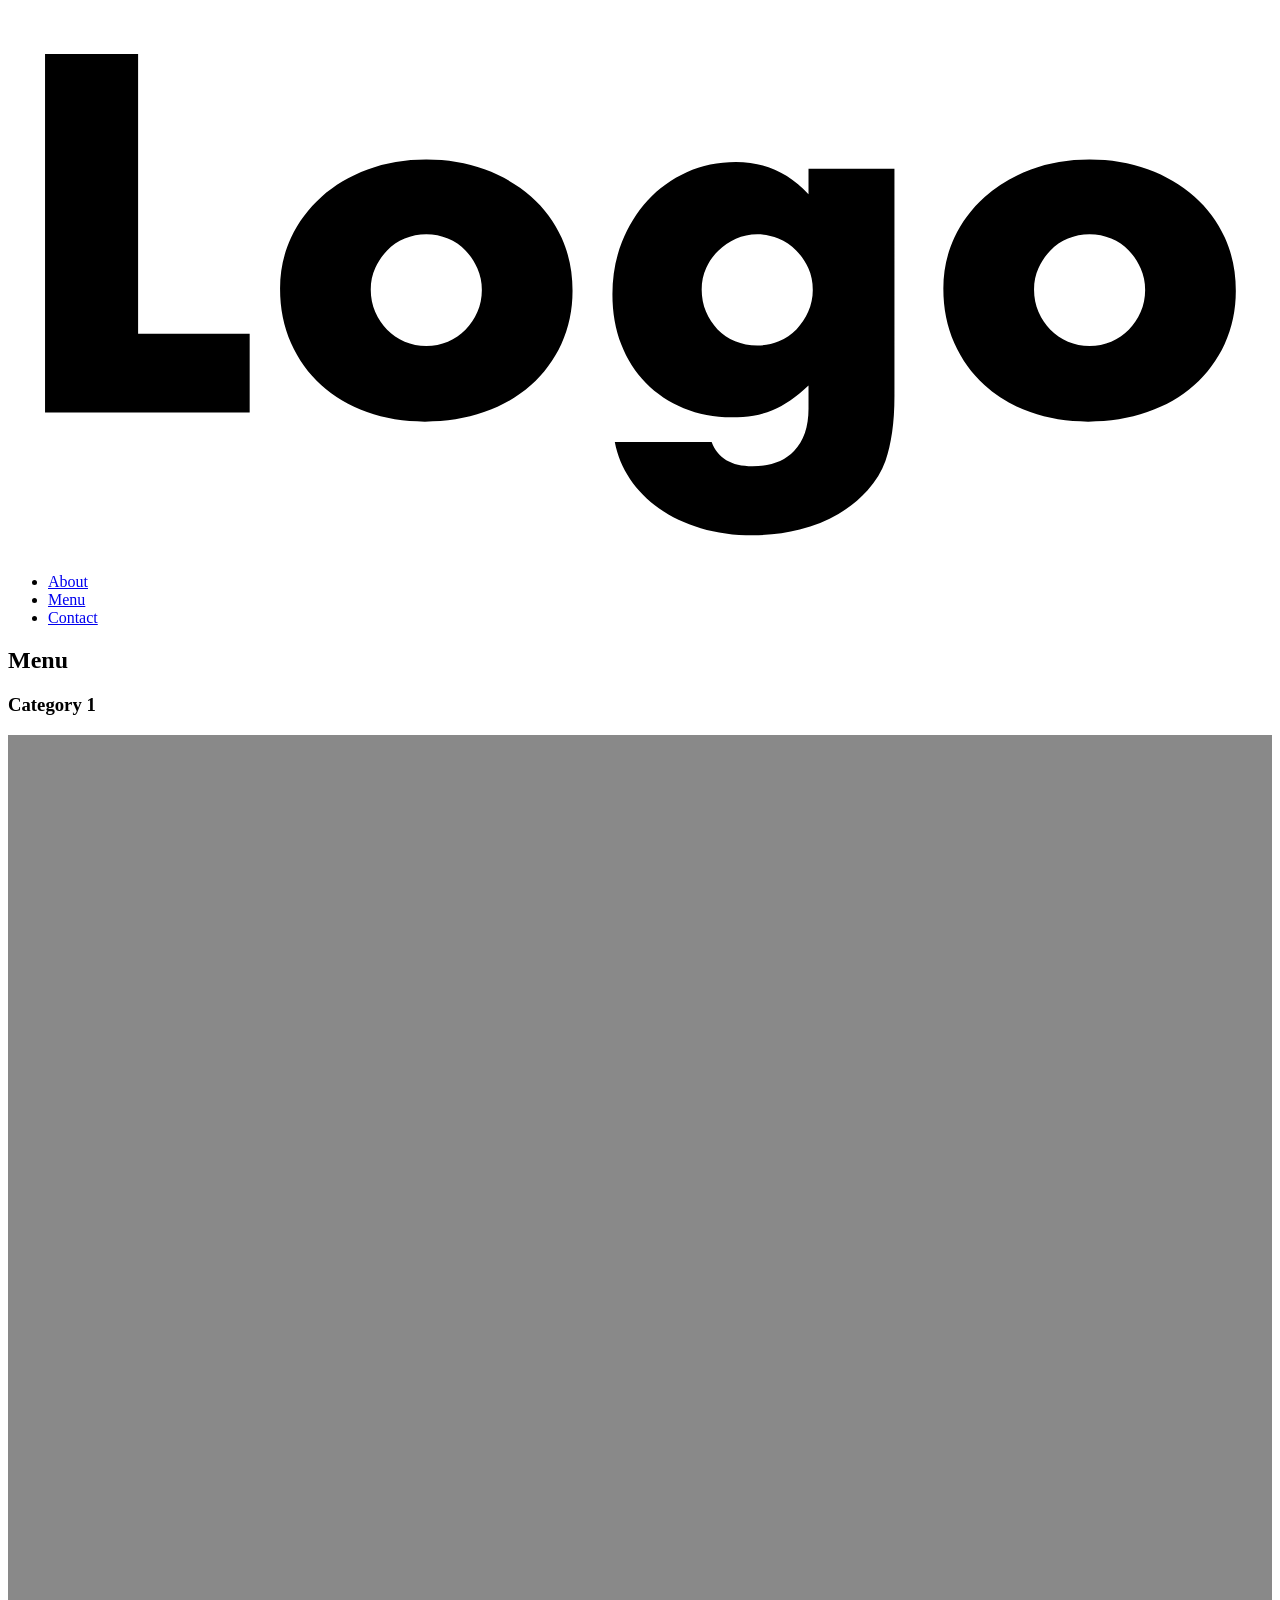
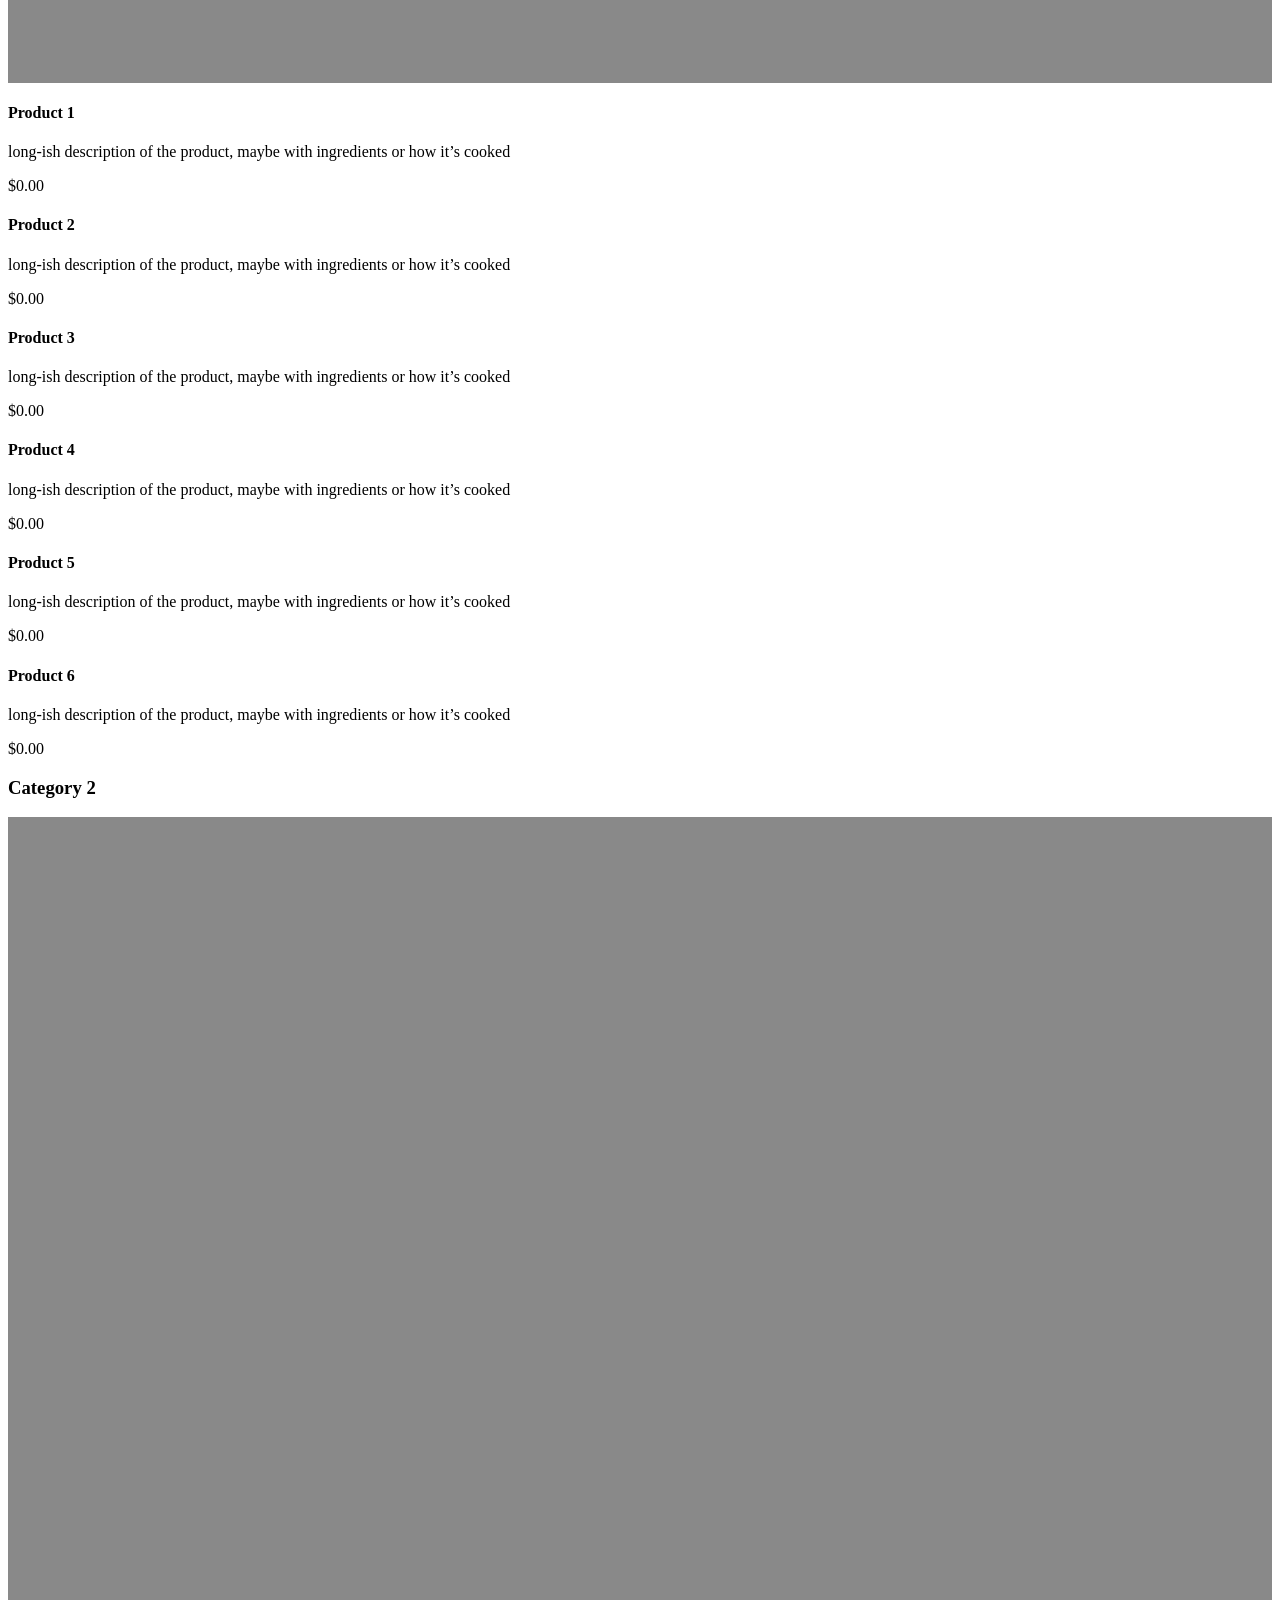
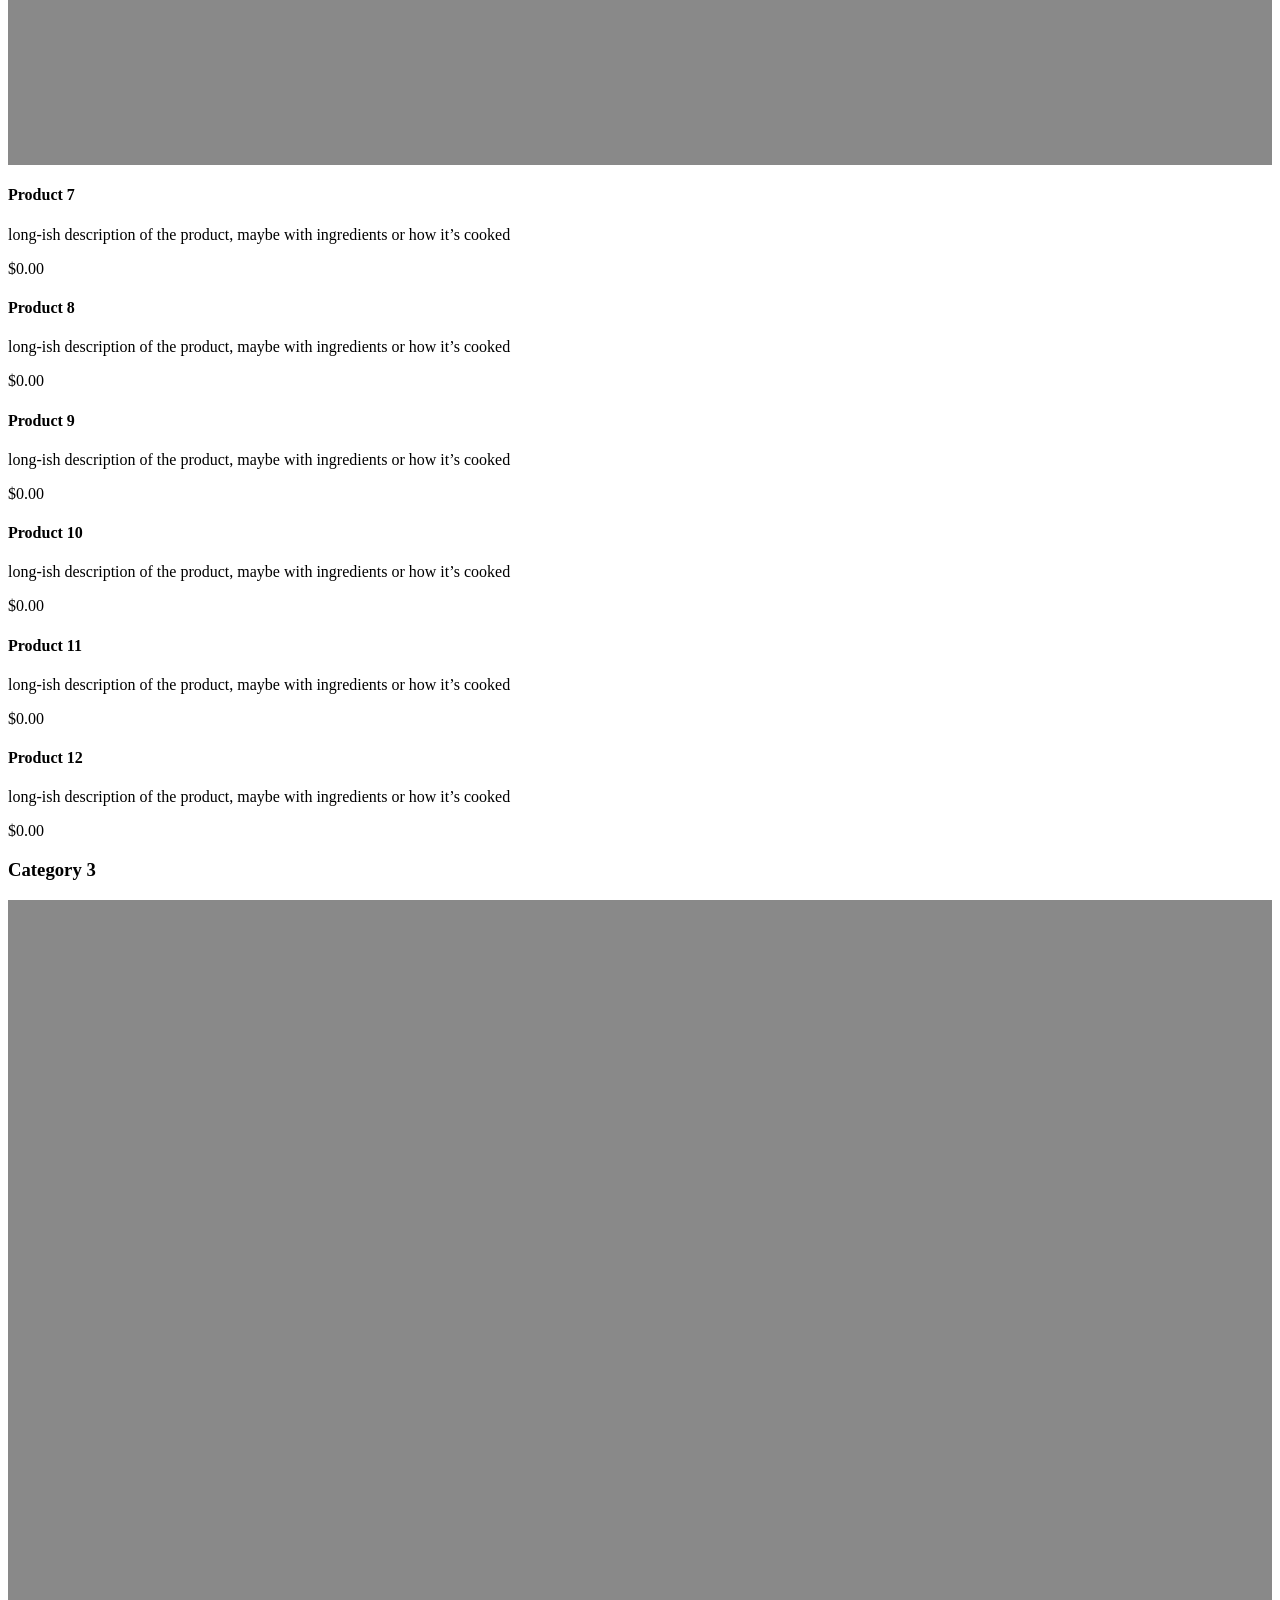
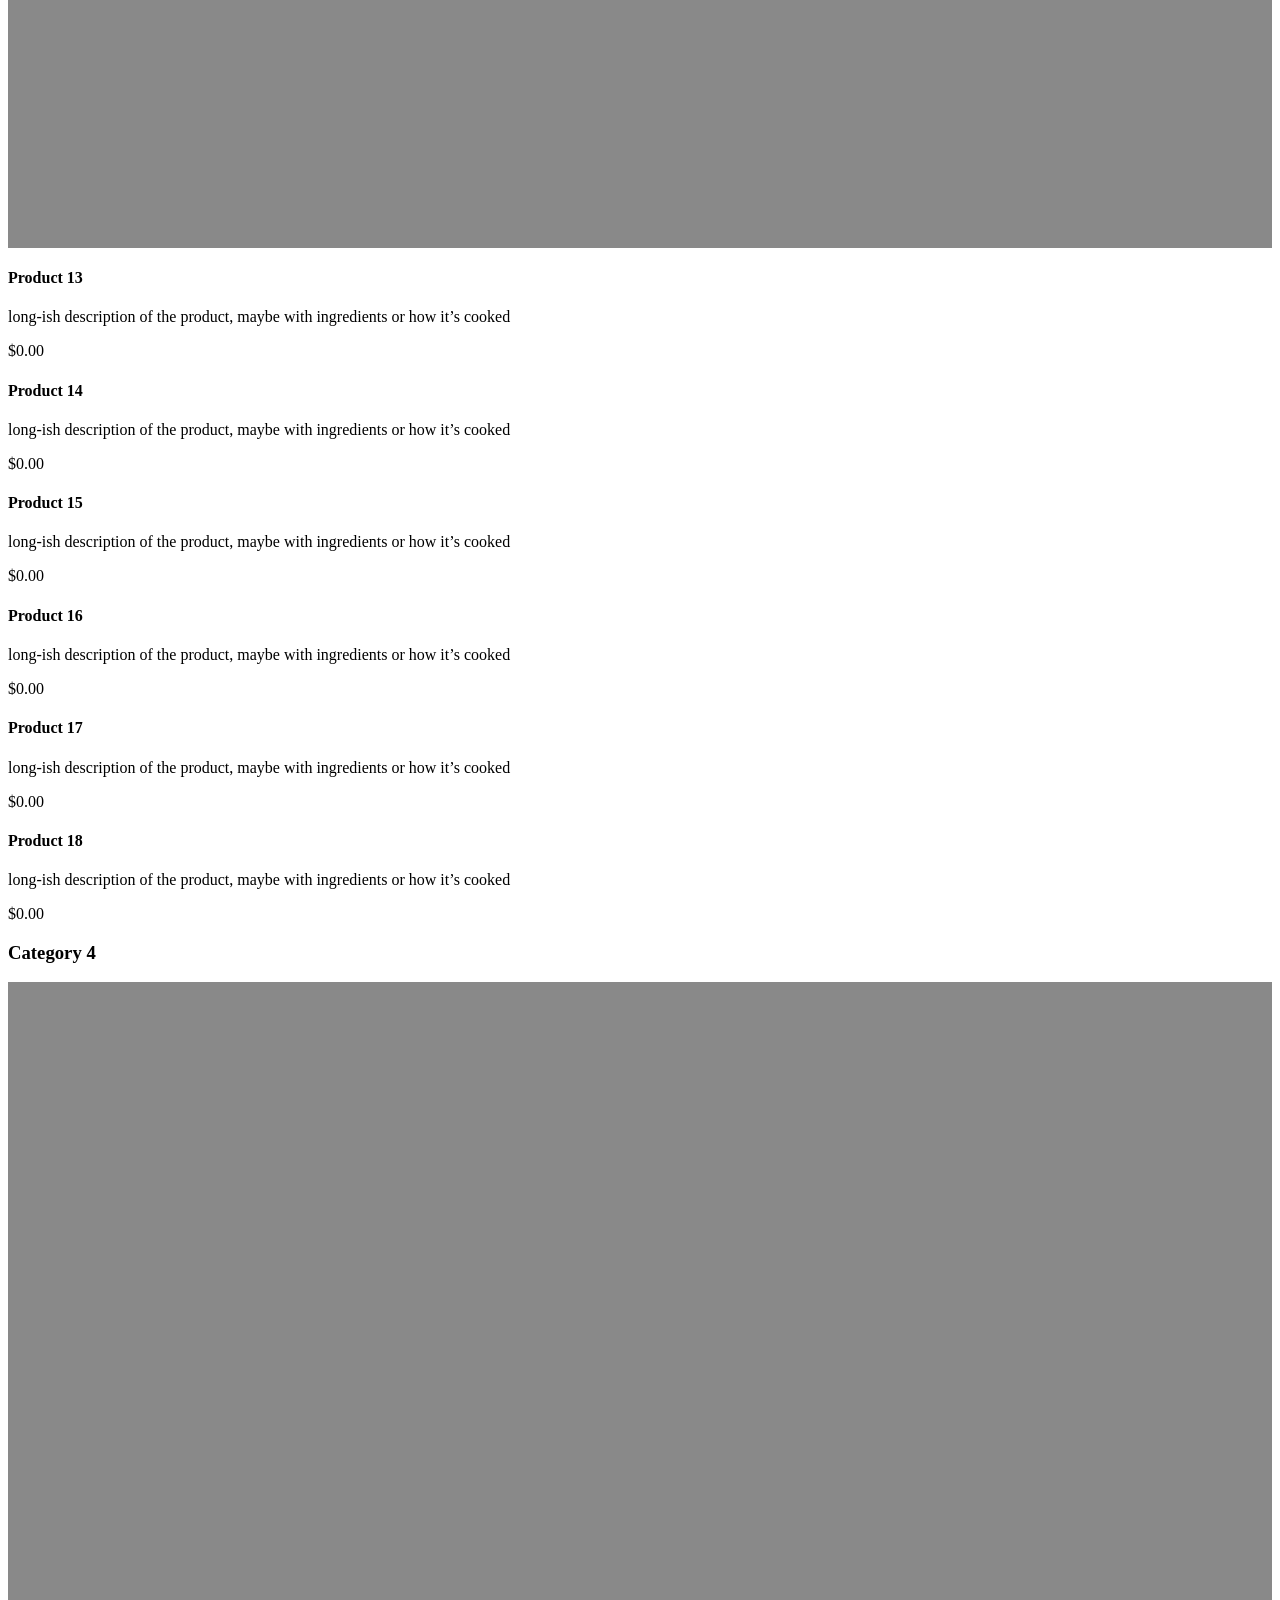
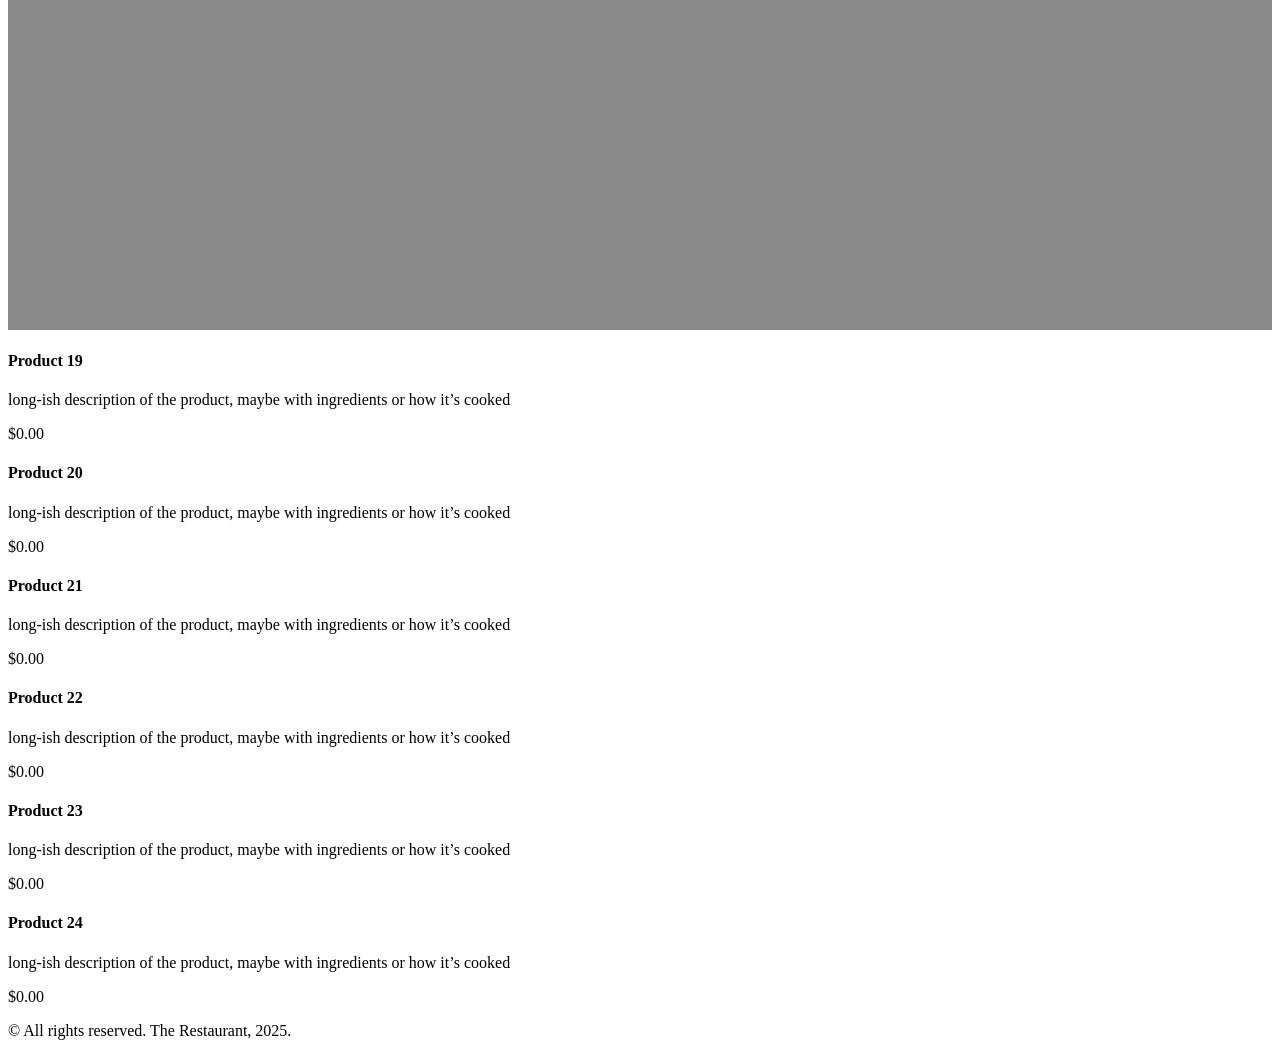
<file: grc338/website-content-hierarchy/menu.html>
<!doctype html>
<html lang="en">

<head>
    <meta charset="UTF-8">
    <meta name="viewport" content="width=device-width, initial-scale=1">
    <meta http-equiv="Cache-Control" content="no-cache, no-store, must-revalidate" />
    <meta http-equiv="Pragma" content="no-cache" />
    <meta http-equiv="Expires" content="0" />
    <title>Menu</title>

    <link rel="stylesheet" href="style.css">
</head>

<body>

    <header>

        <h1>
            <a href="index.html">
                <img src="logo.svg" alt="The Restaurant">
            </a>
        </h1>

        <nav>
            <ul>
                <li><a href="about.html">About</a></li>
                <li><a href="menu.html">Menu</a></li>
                <li><a href="contact.html">Contact</a></li>
            </ul>
        </nav>

    </header>

    <main>

        <h2>Menu</h2>

        <section>

            <h3>Category 1</h3>

            <img src="placeholder.jpg" alt="">

            <h4>Product 1</h4>
            <p>long-ish description of the product, maybe with ingredients or how it’s cooked</p>
            <p>$0.00</p>

            <h4>Product 2</h4>
            <p>long-ish description of the product, maybe with ingredients or how it’s cooked</p>
            <p>$0.00</p>

            <h4>Product 3</h4>
            <p>long-ish description of the product, maybe with ingredients or how it’s cooked</p>
            <p>$0.00</p>

            <h4>Product 4</h4>
            <p>long-ish description of the product, maybe with ingredients or how it’s cooked</p>
            <p>$0.00</p>

            <h4>Product 5</h4>
            <p>long-ish description of the product, maybe with ingredients or how it’s cooked</p>
            <p>$0.00</p>

            <h4>Product 6</h4>
            <p>long-ish description of the product, maybe with ingredients or how it’s cooked</p>
            <p>$0.00</p>

        </section>

        <section>

            <h3>Category 2</h3>

            <img src="placeholder.jpg" alt="">

            <h4>Product 7</h4>
            <p>long-ish description of the product, maybe with ingredients or how it’s cooked</p>
            <p>$0.00</p>

            <h4>Product 8</h4>
            <p>long-ish description of the product, maybe with ingredients or how it’s cooked</p>
            <p>$0.00</p>

            <h4>Product 9</h4>
            <p>long-ish description of the product, maybe with ingredients or how it’s cooked</p>
            <p>$0.00</p>

            <h4>Product 10</h4>
            <p>long-ish description of the product, maybe with ingredients or how it’s cooked</p>
            <p>$0.00</p>

            <h4>Product 11</h4>
            <p>long-ish description of the product, maybe with ingredients or how it’s cooked</p>
            <p>$0.00</p>

            <h4>Product 12</h4>
            <p>long-ish description of the product, maybe with ingredients or how it’s cooked</p>
            <p>$0.00</p>

        </section>

        <section>

            <h3>Category 3</h3>

            <img src="placeholder.jpg" alt="">

            <h4>Product 13</h4>
            <p>long-ish description of the product, maybe with ingredients or how it’s cooked</p>
            <p>$0.00</p>

            <h4>Product 14</h4>
            <p>long-ish description of the product, maybe with ingredients or how it’s cooked</p>
            <p>$0.00</p>

            <h4>Product 15</h4>
            <p>long-ish description of the product, maybe with ingredients or how it’s cooked</p>
            <p>$0.00</p>

            <h4>Product 16</h4>
            <p>long-ish description of the product, maybe with ingredients or how it’s cooked</p>
            <p>$0.00</p>

            <h4>Product 17</h4>
            <p>long-ish description of the product, maybe with ingredients or how it’s cooked</p>
            <p>$0.00</p>

            <h4>Product 18</h4>
            <p>long-ish description of the product, maybe with ingredients or how it’s cooked</p>
            <p>$0.00</p>

        </section>

        <section>

            <h3>Category 4</h3>

            <img src="placeholder.jpg" alt="">

            <h4>Product 19</h4>
            <p>long-ish description of the product, maybe with ingredients or how it’s cooked</p>
            <p>$0.00</p>

            <h4>Product 20</h4>
            <p>long-ish description of the product, maybe with ingredients or how it’s cooked</p>
            <p>$0.00</p>

            <h4>Product 21</h4>
            <p>long-ish description of the product, maybe with ingredients or how it’s cooked</p>
            <p>$0.00</p>

            <h4>Product 22</h4>
            <p>long-ish description of the product, maybe with ingredients or how it’s cooked</p>
            <p>$0.00</p>

            <h4>Product 23</h4>
            <p>long-ish description of the product, maybe with ingredients or how it’s cooked</p>
            <p>$0.00</p>

            <h4>Product 24</h4>
            <p>long-ish description of the product, maybe with ingredients or how it’s cooked</p>
            <p>$0.00</p>

        </section>

    </main>

    <footer>
        <p>© All rights reserved. The Restaurant, 2025.</p>
    </footer>

</body>

</html>
</file>
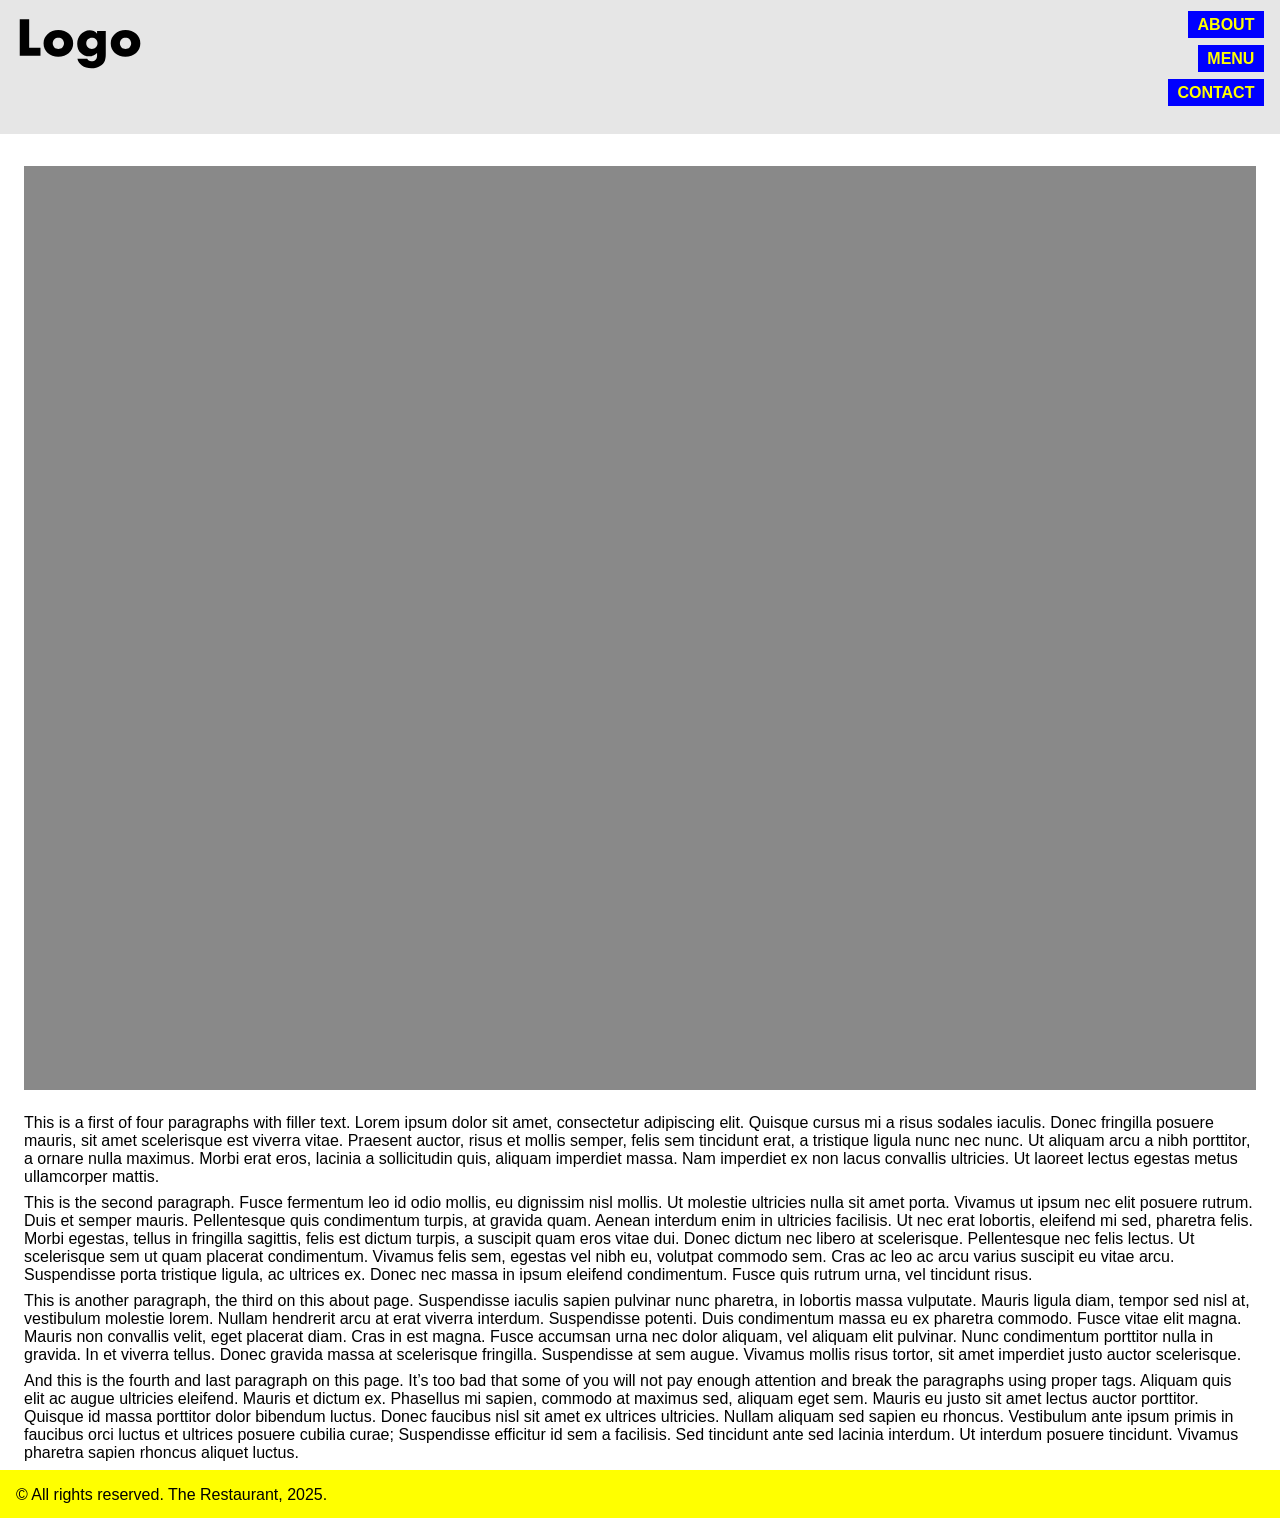
<file: grc338/website-mobile-first/about.html>
<!doctype html>  
    <html lang="en">  
        <head>  
            <meta charset="UTF-8">  
            <meta name="viewport" content="width=device-width, initial-scale=1">  
            <meta http-equiv="Cache-Control" content="no-cache, no-store, must-revalidate" />  
            <meta http-equiv="Pragma" content="no-cache" />  
            <meta http-equiv="Expires" content="0" />  
            <title>About</title>  

            <link rel="stylesheet" href="style.css">
        </head>   
        
        <body>

            <div class="container">

    <header>

        <h1>
            <a href="index.html">
                <img src="logo.svg" alt="The Restaurant">
            </a>
        </h1>

        <nav>
            <ul>
                <li><a href="about.html">About</a></li>
                <li><a href="menu.html">Menu</a></li>
                <li><a href="contact.html">Contact</a></li>
            </ul>
        </nav>

    </header>

    <main>

        <img src="placeholder.jpg" alt="">

        <p>This is a first of four paragraphs with filler text. Lorem ipsum dolor sit amet, consectetur adipiscing elit. Quisque cursus mi a risus sodales iaculis. Donec fringilla posuere mauris, sit amet scelerisque est viverra vitae. Praesent auctor, risus et mollis semper, felis sem tincidunt erat, a tristique ligula nunc nec nunc. Ut aliquam arcu a nibh porttitor, a ornare nulla maximus. Morbi erat eros, lacinia a sollicitudin quis, aliquam imperdiet massa. Nam imperdiet ex non lacus convallis ultricies. Ut laoreet lectus egestas metus ullamcorper mattis.</p>

        <p>This is the second paragraph. Fusce fermentum leo id odio mollis, eu dignissim nisl mollis. Ut molestie ultricies nulla sit amet porta. Vivamus ut ipsum nec elit posuere rutrum. Duis et semper mauris. Pellentesque quis condimentum turpis, at gravida quam. Aenean interdum enim in ultricies facilisis. Ut nec erat lobortis, eleifend mi sed, pharetra felis. Morbi egestas, tellus in fringilla sagittis, felis est dictum turpis, a suscipit quam eros vitae dui. Donec dictum nec libero at scelerisque. Pellentesque nec felis lectus. Ut scelerisque sem ut quam placerat condimentum. Vivamus felis sem, egestas vel nibh eu, volutpat commodo sem. Cras ac leo ac arcu varius suscipit eu vitae arcu. Suspendisse porta tristique ligula, ac ultrices ex. Donec nec massa in ipsum eleifend condimentum. Fusce quis rutrum urna, vel tincidunt risus.</p>

        <p>This is another paragraph, the third on this about page. Suspendisse iaculis sapien pulvinar nunc pharetra, in lobortis massa vulputate. Mauris ligula diam, tempor sed nisl at, vestibulum molestie lorem. Nullam hendrerit arcu at erat viverra interdum. Suspendisse potenti. Duis condimentum massa eu ex pharetra commodo. Fusce vitae elit magna. Mauris non convallis velit, eget placerat diam. Cras in est magna. Fusce accumsan urna nec dolor aliquam, vel aliquam elit pulvinar. Nunc condimentum porttitor nulla in gravida. In et viverra tellus. Donec gravida massa at scelerisque fringilla. Suspendisse at sem augue. Vivamus mollis risus tortor, sit amet imperdiet justo auctor scelerisque.</p>

        <p>And this is the fourth and last paragraph on this page. It’s too bad that some of you will not pay enough attention and break the paragraphs using proper tags. Aliquam quis elit ac augue ultricies eleifend. Mauris et dictum ex. Phasellus mi sapien, commodo at maximus sed, aliquam eget sem. Mauris eu justo sit amet lectus auctor porttitor. Quisque id massa porttitor dolor bibendum luctus. Donec faucibus nisl sit amet ex ultrices ultricies. Nullam aliquam sed sapien eu rhoncus. Vestibulum ante ipsum primis in faucibus orci luctus et ultrices posuere cubilia curae; Suspendisse efficitur id sem a facilisis. Sed tincidunt ante sed lacinia interdum. Ut interdum posuere tincidunt. Vivamus pharetra sapien rhoncus aliquet luctus.</p>

    </main>

    <footer>
        <p>© All rights reserved. The Restaurant, 2025.</p>
    </footer>

    </div>

</body>

</html>
</file>
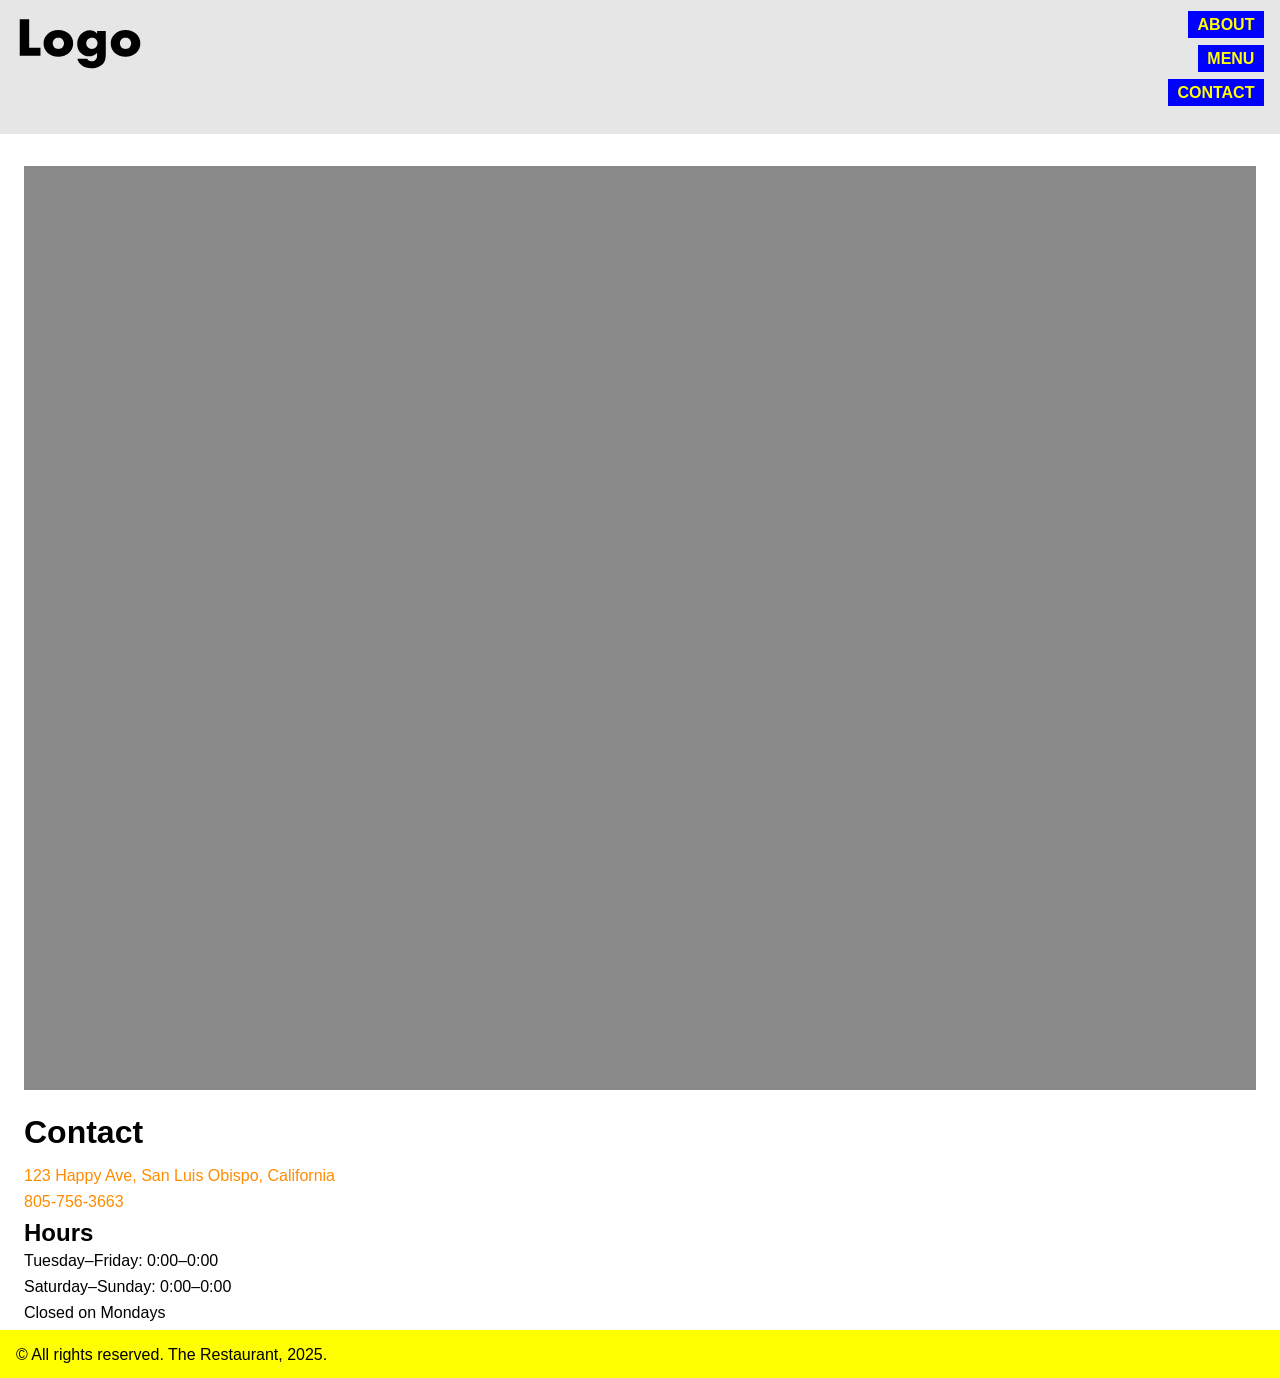
<file: grc338/website-mobile-first/contact.html>
<!doctype html>
<html lang="en">

<head>
    <meta charset="UTF-8">
    <meta name="viewport" content="width=device-width, initial-scale=1">
    <meta http-equiv="Cache-Control" content="no-cache, no-store, must-revalidate" />
    <meta http-equiv="Pragma" content="no-cache" />
    <meta http-equiv="Expires" content="0" />
    <title>Contact</title>

    <link rel="stylesheet" href="style.css">

</head>

<body>

    <div class="container">

    <header>

        <h1>
            <a href="index.html">
                <img src="logo.svg" alt="The Restaurant">
            </a>
        </h1>

        <nav>
            <ul>
                <li><a href="about.html">About</a></li>
                <li><a href="menu.html">Menu</a></li>
                <li><a href="contact.html">Contact</a></li>
            </ul>
        </nav>

    </header>

    <main>

        <img src="placeholder.jpg" alt="">

        <h2>Contact</h2>

        <address>
            <p>123 Happy Ave, San Luis Obispo, California</p>
            <p>805-756-3663</p>
        </address>

        <h3>Hours</h3>

        <p>Tuesday–Friday: 0:00–0:00</p>

        <p>Saturday–Sunday: 0:00–0:00</p>

        <p>Closed on Mondays</p>

    </main>

    <footer>
        <p>© All rights reserved. The Restaurant, 2025.</p>
    </footer>

    </div>

</body>

</html>
</file>
<file: grc338/restaurantmenucss/style.css>
/*CSS document*/

html, body, div, applet, object, iframe, h1, h2, h3, h4, h5, h6, p, blockquote, pre, a, abbr, acronym, address, big, cite, code, del, dfn, em, img, ins, kbd, q, s, samp, small, strike, strong, sub, sup, tt, var, b, u, i, center, dl, dt, dd, ol, ul, li, fieldset, form, label, legend, table, caption, tbody, tfoot, thead, tr, th, td, article, aside, canvas, details, embed, figure, figcaption, footer, header, hgroup, menu, nav, output, ruby, section, summary, time, mark, audio, video {margin: 0; padding: 0; border: 0; font-size: 100%; font: inherit;}

body {
	background-color: rgb(247, 247, 247); /* Not totally white. */
	color: rgb(51, 51, 51);  /* Not totally black. */
	line-height: 140%; 	/* A little extra leading. */
	font-family: sans-serif;
}

h1 {
	background-color: rgb(153, 153, 166);
	color: rgb(247, 247, 247); /* Same as body background. */
	font-size: 2.3em;
	padding: .8em .5em .5em; /* You want three values. */
	font-weight: bold;
	text-transform: uppercase;
}


h2 {
	background-color: rgb(153, 153, 166);
	color: rgb(247, 247, 247);
	font-size: 1.8em;
	padding: .7em .7em 1.2em;
	font-family: serif;
	font-weight: bold;
}

h3 {
	margin: 2em 1em 1em; /*Three values again. You got the idea.*/
	padding-top: .8em;
	font-size: 1.4em;
	color: rgb(159, 59, 49);
	font-weight: bold;
	text-transform: uppercase;
	letter-spacing: .1em; /*Just an extra tracking for bold uppercase letters. Try 0.1em */
	border-top: 3px solid rgb(159, 59, 49);
}

h4 {
	font-weight: bold;
}

p.description {
	font-style: italic;
}

p.price {
	color: rgb(159, 59, 49);
}

ul {
	margin: 0 1.3em 2em;
}

li { 
	margin: 1.5em 0;
	list-style-type: none;
}
</file>
<file: grc338/website-content-hierarchy/style.css>
/*CSS DOCUMENT*/

img {
    width: 100%; 
	display: block;
}

/*Please don’t change this CSS stylesheet for the content hierarchy assginment */
</file>
<file: grc338/website-mobile-first/style.css>
/*CSS DOCUMENT*/

html, body, div, applet, object, iframe, h1, h2, h3, h4, h5, h6, p, blockquote, pre, a, abbr, acronym, address, big, cite, code, del, dfn, em, img, ins, kbd, q, s, samp, small, strike, strong, sub, sup, tt, var, b, u, i, center, dl, dt, dd, ol, ul, li, fieldset, form, label, legend, table, caption, tbody, tfoot, thead, tr, th, td, article, aside, canvas, details, embed, figure, figcaption, footer, header, hgroup, menu, nav, output, ruby, section, summary, time, mark, audio, video {margin: 0; padding: 0; border: 0; font-size: 100%; font: inherit;} /*My edited version of the Eric Meyer’s reset tool. You may want to include this in all of your future CSS files. */


div.home-container { 
	background: url(images/home-background.jpg) center center fixed;
	background-size: cover;
	position: relative;
	min-height: 100vh;
}

div.container { 
	position: relative;
	min-height: 100vh;
}

/* >>> IMPORTANT: you have to change the wrap of the content of your home page (index) in a div with a class home-container to make it work. If you used a div with the class container on your home, you’ll only need to change the name of the class. And you need a div with the class container and all the other pages.  */


main { 
	padding: 2em 1.5em 3em;
	}

img {
    width: 100%; /*Please leave this line.*/
     display: block;
}

header {
	display: grid;
	grid-template-columns: auto auto;
	background: rgb(230,230,230);
	padding: 1em;
	}

h1 {
	width: 8em;
	}

h2, h3, h4 {
		font-weight: bold;
	}

h2 {
	font-size: 2em;
	margin: 0 0 .5em;
	}
	
h3 {
	font-size: 1.5em;
	margin: 0 0 .2em;
}


a {
	text-decoration: none;
	}

nav ul  {
	text-align: right;
	}
	
ul li 	{
	list-style-type: none;
}

main img {
    margin-bottom: 1.5em;
}

main.menu ul {
		margin: 1em 0;
}	

main.menu ul li {
		margin: 0 0 1.5em;
		display: grid;
		grid-template-columns: auto auto;
		grid-template-rows: auto auto;
}	

p {
	margin: 0 0 0.5em;
	}

	
p.description {
	grid-column: 1/3;
	margin: 0;
	}
	
p.price {
	grid-row: 1;
	grid-column: 2;
	color: rgb(255, 0, 0);
	text-align: right;
	margin: 0;
	}
	
nav ul li {
	text-transform: uppercase;
	font-weight: bold;
	margin-bottom: 1em;
	}
	
nav ul li a {
	color: rgb(255, 255, 0);
    background-color: rgb(0, 0, 255);
    padding: 0.3em 0.6em;
	}
	
body {
    font-family: sans-serif;
}	

p.slogan {
	font-size: 3em;
    font-family: serif;
    font-style: italic;
    margin: 0 0 4em;
    color: rgb(255,255,255);	
	}
	
footer {
	position: absolute;
	bottom: 0;
	width: 100%;
	height: 3rem; 
	box-sizing: border-box;
	padding: 1em;
    background: rgb(255,255,0);
}

address {
	color: rgb(255,140,0);
	}

footer p {
	margin: 0;
}
</file>
